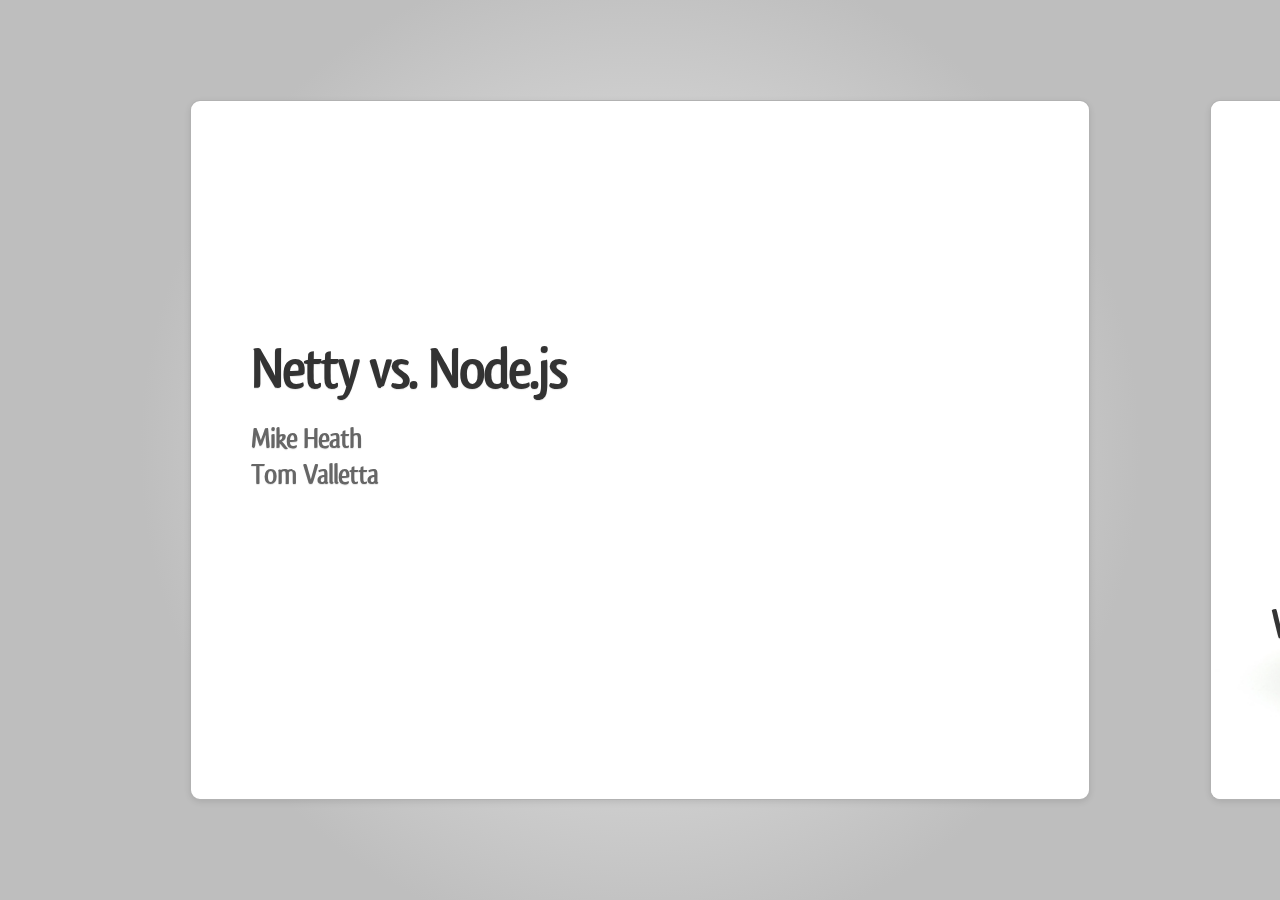
<file: index.html>
<!DOCTYPE html>

<!--
  Google HTML5 slide template

  Authors: Luke Mahé (code)
           Marcin Wichary (code and design)
           
           Dominic Mazzoni (browser compatibility)
           Charles Chen (ChromeVox support)

  URL: http://code.google.com/p/html5slides/
-->

<html>
    <head>
        <title>Presentation</title>

        <meta charset='utf-8'>
        <meta name="viewport" content="width=980">

        <script src='js/slides/slides.js'></script>
        <script src="js/lib/socket.io/socket.io.min.js" charset="utf-8"></script>
        <script src="js/display-connection.js" charset="utf-8"></script>
        <script src="js/opinion-scale.js" charset="utf-8"></script>

        <script>
            var scale;
            function initOpinionScale() {
                var green         = new RGBA(122, 179, 50, .75),
                    gold75         = new RGBA(255, 247, 154, 0.75),
                    gold50         = new RGBA(255, 247, 154, 0.5),
                    gold25         = new RGBA(255, 247, 154, 0.25),
                    red         = new RGBA(255, 9, 20, 0.75),
                    blue         = new RGBA(0, 173, 239, 0.75),
                    purple         = new RGBA(235, 0, 137, 0.75);
                scale = OpinionScale(green, gold50, "img/nettylogo100.png", "img/nodelogo100.png"); // Gold | Gold

                document.getElementsByTagName('body')[0].addEventListener('keydown', function(e) {
                    if (e.keyCode === 83) {
                        document.getElementById('canvas').style.display = 'block';                        
                    }
                    if (e.keyCode === 72) {
                        document.getElementById('canvas').style.display = 'none';                        
                    }
                });
            }
        </script>
    </head>

    <style>
        @font-face {
            font-family: 'QlassikMediumRegular';
            src: url('font/Qlassik-Medium/Qlassik_TB-webfont.eot');
            src: url('font/Qlassik-Medium/Qlassik_TB-webfont.eot?#iefix') format('embedded-opentype'),
                 url('font/Qlassik-Medium/Qlassik_TB-webfont.woff') format('woff'),
                 url('font/Qlassik-Medium/Qlassik_TB-webfont.ttf') format('truetype'),
                 url('font/Qlassik-Medium/Qlassik_TB-webfont.svg#QlassikMediumRegular') format('svg');
            font-weight: normal;
            font-style: normal;

        }

        @font-face {
            font-family: 'QlassikBoldRegular';
            src: url('font/Qlassik-Medium/QlassikBold_TB-webfont.eot');
            src: url('font/Qlassik-Medium/QlassikBold_TB-webfont.eot?#iefix') format('embedded-opentype'),
                 url('font/Qlassik-Medium/QlassikBold_TB-webfont.woff') format('woff'),
                 url('font/Qlassik-Medium/QlassikBold_TB-webfont.ttf') format('truetype'),
                 url('font/Qlassik-Medium/QlassikBold_TB-webfont.svg#QlassikBoldRegular') format('svg');
            font-weight: normal;
            font-style: normal;

        }

        article h1, article h3, article h2, article p, article li {
            font-family: 'QlassikBoldRegular';
        }
    
        article pre {
            line-height: 34px;
        }
    
        .center {
            display: block; 
            margin-left: auto; 
            margin-right: auto; 
        }
        .high {
            padding: 50px 0 0 0;
        }
        .mid {
            padding: 100px 0 0 0;
        }
        .low {
            padding: 150px 0 0 0;
        }
        .xlow {
            padding: 250px 0 0 0;
        }
    
        .canvas {
            position: relative;
            top: 84%;
            margin-left: auto;
            margin-right: auto;
            width: 700px;
            height: 100px;
        }
        #canvas {
            display: none;
        }
    </style>


<body style='display: none' onload='connect(initOpinionScale)'>
    <section class='slides layout-regular template-default'>
    
        <!-- ~~~~~~~~~~~~~~~~~~~~~~~~~~~~~~~~~~~~~~~~~~~~~~~~~~~~~~~~~~~~~~~~~~ -->
        <!-- ~~~ Introduction ~~~~~~~~~~~~~~~~~~~~~~~~~~~~~~~~~~~~~~~~~~~~~~~~~ -->
        <!-- ~~~~~~~~~~~~~~~~~~~~~~~~~~~~~~~~~~~~~~~~~~~~~~~~~~~~~~~~~~~~~~~~~~ -->

        <article>
            <h1>
                Netty vs. Node.js
            </h1>

            <p>
                Mike Heath
                <br/>
                Tom Valletta
            </p>
        </article>

        <!-- ~~~~~~~~~~~~~~~~~~~~~~~~~~~~~~~~~~~~~~~~~~~~~~~~~~~~~~~~~~~~~~~~~~ -->
        <!-- ~~~ Event Driven ~~~~~~~~~~~~~~~~~~~~~~~~~~~~~~~~~~~~~~~~~~~~~~~~~ -->
        <!-- ~~~~~~~~~~~~~~~~~~~~~~~~~~~~~~~~~~~~~~~~~~~~~~~~~~~~~~~~~~~~~~~~~~ -->

        <article class='fill'>
            <img src="images/apple_vs_orange.jpg" />
            <h2>Why Netty vs. Node.js?</h2>
        </article>

        <article>
            <h1>Netty</h1>
            <h2>...asynchronous event-driven network application framework...</h2>
        </article>

        <article>
            <h1>Node.js</h1>
            <h2>Evented I/O for V8 JavaScript.</h2>
        </article>

        <article>
            <h2>What does it mean to be event-driven?</h2>
        </article>

        <article class='fill'>
            <img src="images/Classic-Cars-1966-Ford-Mustang.jpg" />
            <h3>Thread-per-connection Architecture</h3>
        </article>

        <article>
            <h3>Thread-per-connection Architecture</h3>
            <ul class="build">
                <li>Each network connection is handled by its own thread</li>
                <li>Each thread has its own stack for maintaining state</li>
                <li>Apache, Tomcat, JBoss, PHP, Rails, etc.</li>
            </ul>
        </article>

        <article>
            <h3>Thread-per-connection Pseudo Code Echo Server</h3>
    <pre>
    
        ServerSocket serverSocket = new ServerSocket(8080);
        while (true) {
            Socket socket = serverSocket.accept();
            new Thread() {
                byte[] buffer = socket.read();
                socket.write(buffer);
            }.start();
        }
        
    </pre>
        </article>

        <article class='fill'>
            <img src="images/honda-air-concept-03.jpg" />
            <h3>Event-driven Architecture</h3>
        </article>

        <article>
            <h3>Event-driven Architecture</h3>
            <ul class="build">
                <li>More scalable alternative to thread-per-connection architecture</li>
                <li>Single thread handles multiple network connections</li>
                <li>Uses reactor pattern for demultiplexing</li>
                <li>Nginx, Twisted, EventMachine, Grizzly, Netty, Node.js, etc.</li>
            </ul>
        </article>

        <article>
            <h3>Event-driven Psuedo Code</h3>
    <pre>
    
        ServerSocket serverSocket = new ServerSocket(8080);
        Set&lt;Socket&gt; sockets = new Set();
        sockets.add(serverSocket);
        while (1) {
            event = select(sockets);
            if (event is connectionEvent) {
                sockets.add(event.socket);
            }
            processEvent(event);
        }
 
    </pre>
        </article>

        <article>
            <h3>Event-driven Architecture Myths</h3>
            <ul class="build">
                <li>Thread scheduling and context switching are expensive</li>
                <li>Event-driven servers are always faster</li>
                <li>Threads need 2MB of physical memory for their stack</li>
                <li>Thread-per-connection servers can't scale (Tomcat runs with 32,000 threads on my box)</li>
            </ul>
        </article>

        <article>
            <h3>When to use an event-driven architecture?</h3>
            <ul class="build">
                <li>Front-end server that does mostly pass-through work</li>
                <li>Long-lived network connections that are often idle
                    <ul>
                        <li>Web sockets</li>
                        <li>Comet</li>
                    </ul>
                </li>
            </ul>
        </article>

        <!-- ~~~~~~~~~~~~~~~~~~~~~~~~~~~~~~~~~~~~~~~~~~~~~~~~~~~~~~~~~~~~~~~~~~ -->
        <!-- ~~~ Enough Talk ~~~~~~~~~~~~~~~~~~~~~~~~~~~~~~~~~~~~~~~~~~~~~~~~~~ -->
        <!-- ~~~~~~~~~~~~~~~~~~~~~~~~~~~~~~~~~~~~~~~~~~~~~~~~~~~~~~~~~~~~~~~~~~ -->

        <article class='fill'>
            <img src="images/fight.png" />
            <h3>Enough talk, let's fight</h3>
        </article>

        <!-- ~~~~~~~~~~~~~~~~~~~~~~~~~~~~~~~~~~~~~~~~~~~~~~~~~~~~~~~~~~~~~~~~~~ -->
        <!-- ~~~ Node Introduction ~~~~~~~~~~~~~~~~~~~~~~~~~~~~~~~~~~~~~~~~~~~~ -->
        <!-- ~~~~~~~~~~~~~~~~~~~~~~~~~~~~~~~~~~~~~~~~~~~~~~~~~~~~~~~~~~~~~~~~~~ -->

        <article class='fill'>
            <img src="images/nodejs-900x675.png" />
        </article>

        <article class=''>
            <img src="images/node.js-logo_270x71.png" class='center xlow'/>
        </article>

        <article class=''>
            <img src="images/nodejs4.png" class='center mid'/>
        </article>

        <article class=''>
            <img src="images/node_f.png" class='center low'/>
        </article>

        <article>
            <h3>Node.js</h3>
            <ul class="build">
                <li>Set of libraries on top of V8 to do networking things</li>
                <li>Almost no function in Node directly performs I/O, so the process never blocks.</li>
                <li>Node can do a lot of things at once</li>
            </ul>
        </article>

        <article>
            <h3>Node.js - Why JavaScript?</h3>
            <ul class="build">
                <li>JavaScript is non-blocking</li>
                <li>The web runs JavaScript</li>
                <li>Why not?</li>
            </ul>
        </article>

        <article>
            <h3>Node.js - Command Line</h3>
            <ul class="build">
                <li>process.pid</li>
                <li>process.platform</li>
                <li>process.versions</li>
                <li>process.memoryUsage()</li>
            </ul>
        </article>

        <article>
            <h3>Node Scripts</h3>
    <pre>
 
        setTimeout(function() {
            console.log("world");
        }, 1000);
        console.log("hello");
 
    </pre>
        </article>
    
        <article class='fill'>
            <h3>Node Inspector</h3>
            <img src="images/overview.png" />
        </article>
    
        <article class='fill'>
            <h3>Node Inspector</h3>
            <img src="images/heap.png" />
        </article>
    
        <!-- ~~~~~~~~~~~~~~~~~~~~~~~~~~~~~~~~~~~~~~~~~~~~~~~~~~~~~~~~~~~~~~~~~~ -->
        <!-- ~~~ Netty Introduction ~~~~~~~~~~~~~~~~~~~~~~~~~~~~~~~~~~~~~~~~~~~ -->
        <!-- ~~~~~~~~~~~~~~~~~~~~~~~~~~~~~~~~~~~~~~~~~~~~~~~~~~~~~~~~~~~~~~~~~~ -->

        <article class='biglogo'>
            <!-- TODO Add Node.js logo -->
            <img src="images/netty_logo_600px.svg" />
        </article>

        <article>
            <h2>Netty</h2>
        </article>

        <article>
            <h3>Netty History</h3>
            <ul class="build">
                <li>Started in 2003</li>
                <li>Migrated to Apache Software Foundation as Apache MINA</li>
                <li>Left Apache and moved to Red Hat/JBoss in 2008</li>
                <li>Twitter currently employs most Netty contributors</li>
            </ul>
        </article>
    
        <article>
            <h3>Netty Architecture</h3>
            <div style="margin: 25px;   ">
                <img src="images/netty-architecture.png" width="100%" />
            </div>
        </article>

        <article>
            <h3>Key Netty Features</h3>
            <ul class="build">
                <li>Unified event API for Sockets, UDP, SCTP, Infiniband</li>
                <li>Minimizes memory copies</li>
                <li>Fair read/write ratio</li>
                <li>Customizable thread model</li>
            </ul>
        </article>

        <article>
            <h3>Netty Pipeline</h3>
            <div style="margin: 25px; text-align: center">
                <img src="images/netty_pipeline_after.png" height="90%" />
            </div>
        </article>

        <article>
            <h2>Netty Demo</h2>
        </article>

        <article>
            <h3>Projects built on Netty</h3>
            <ul>
                <li>Vert.x (formerly Node.x)</li>
                <li>Akka - Scala distributed actor based framework</li>
                <li>Netty Tools - Simplifies common tasks in Netty</li>
                <li>AsyncHttpClient - Written by Jean-Francois Arcand (creator of Grizzly)</li>
                <li>ADBCJ - Asynchronous Database Client</li>
                <li>Play - Scala based web framework</li>
                <li>PS3 Media Server</li>
            </ul>
        </article>

        <!-- ~~~~~~~~~~~~~~~~~~~~~~~~~~~~~~~~~~~~~~~~~~~~~~~~~~~~~~~~~~~~~~~~~~ -->
        <!-- ~~~ Threading: Netty ~~~~~~~~~~~~~~~~~~~~~~~~~~~~~~~~~~~~~~~~~~~~~ -->
        <!-- ~~~~~~~~~~~~~~~~~~~~~~~~~~~~~~~~~~~~~~~~~~~~~~~~~~~~~~~~~~~~~~~~~~ -->

        <article class='fill'>
            <img src="images/thread.jpg" />
            <h3>Threading</h3>
        </article>

        <article>
            <h3>Concurrency models</h3>
            <ul>
                <li>Netty runs on the JVM so it is not tied to a single concurrency model<li>
                <li>With Netty you can use purely event-driven (ala Node), multi-threaded, actors, etc.</li>
                <li>Without threads, any heavy computation will prevent events from being processed</li>
            </ul>
        </article>

        <!-- ~~~~~~~~~~~~~~~~~~~~~~~~~~~~~~~~~~~~~~~~~~~~~~~~~~~~~~~~~~~~~~~~~~ -->
        <!-- ~~~ Threading Rebuttal: Node ~~~~~~~~~~~~~~~~~~~~~~~~~~~~~~~~~~~~~ -->
        <!-- ~~~~~~~~~~~~~~~~~~~~~~~~~~~~~~~~~~~~~~~~~~~~~~~~~~~~~~~~~~~~~~~~~~ -->

        <article class='fill'>
            <img src="images/tangle.jpg" />
            <h3>Threading Rebuttal</h3>
        </article>

        <article>
            <h3>Threads</h3>
            <ul>
                <li>Easy to write<li>
                <li>Hard to get right</li>
                <li>Impossible to debug</li>
            </ul>
        </article>

        <article>
            <h3>Node Cluster</h3>
            <pre style="line-height: 23px">
            
        var cluster = require('cluster');
        var http = require('http');
        var numCPUs = require('os').cpus().length;

        if (cluster.isMaster) {
            // Fork workers.
            for (var i = 0; i < numCPUs; i++) {
                cluster.fork();
            }

            cluster.on('death', function(worker) {
                console.log('worker ' + worker.pid + ' died');
            });
        } else {
            // Worker processes have a http server.
            http.Server(function(req, res) {
                res.writeHead(200);
                res.end("hello world\n");
            }).listen(8000);
        }        
    
            </pre>    
        </article>
    
        <!-- ~~~~~~~~~~~~~~~~~~~~~~~~~~~~~~~~~~~~~~~~~~~~~~~~~~~~~~~~~~~~~~~~~~ -->
        <!-- ~~~ Simplicity: Node ~~~~~~~~~~~~~~~~~~~~~~~~~~~~~~~~~~~~~~~~~~~~~ -->
        <!-- ~~~~~~~~~~~~~~~~~~~~~~~~~~~~~~~~~~~~~~~~~~~~~~~~~~~~~~~~~~~~~~~~~~ -->

        <article class='fill'>
            <img src="images/piece-of-cake.jpg" />
            <h3>Simplicity</h3>
        </article>

        <article>
            <h3>Node Scripts</h3>
    <pre>

        setTimeout(function() {
            console.log("world");
        }, 1000);
        console.log("hello");
 
    </pre>
        </article>
    
        <article>
            <h3>Classical Java Equivalent</h3>
    <pre>
 
        try {
            System.out.println("hello");
            Thread.sleep(1000);
            System.out.println("world");
        }
        catch(InteruptedException ie) {
            //If this thread was interrupted by another thread 
        }
 
    </pre>
        </article>

        <article>
            <h3>Node Web Server</h3>
    <pre>
    var http = require('http');

    var s = http.createServer(function(req, res) {
        res.writeHead(200, {'content-type': 'text/plain'});
        res.end("hello world!");
    });

    s.listen(8000);
    </pre>
        </article>

        <article>
            <h3>Node Chat Client</h3>
    <pre>
    var net = require('net'), sockets = [];
    var s = net.Server(function(socket) {
        sockets.push(socket);
        socket.on('data', function(d) {
            for (var i = 0; i < sockets.length; i++) {
                if (sockets[i] == socket) continue;
                sockets[i].write(d);
            }
        });
        socket.on('end', function() {
            var i = sockets.indexOf(socket);
            sockets.splice(i, 1);
        });
    });
    s.listen(8089);
    </pre>
        </article>

        <!-- ~~~~~~~~~~~~~~~~~~~~~~~~~~~~~~~~~~~~~~~~~~~~~~~~~~~~~~~~~~~~~~~~~~ -->
        <!-- ~~~ Simplicity Rebuttal: Netty ~~~~~~~~~~~~~~~~~~~~~~~~~~~~~~~~~~~ -->
        <!-- ~~~~~~~~~~~~~~~~~~~~~~~~~~~~~~~~~~~~~~~~~~~~~~~~~~~~~~~~~~~~~~~~~~ -->

        <article class='fill'>
            <img src="images/bugatti-engine.jpg" />
            <h3>Simplicity Rebuttal</h3>
        </article>

        <article>
            <h3>Is Node really simpler?</h3>
            <ul>
                <li>Threads can certainly be complicated</li>
                <li>Purely event-driven code can be even more complicated</li>
            </ul>
        </article>

        <article>
            <h3>Example Twitter client in Node</h3>
    <pre>
        function handleRequest(req, resp) {
            var userId = getUserId(req);
            lookupTwitterId(userId,
                function(twitterId, consumerKey, consumerSecret) {
                    cache.lookup(twitterId, function(result)) {
                        if (result) {
                            sendTwitterStream(resp, result);
                        } else {
                            var twit = new twitter({consumer_key: ... });
                            twit.stream('user', function(stream) {
                                sendTwitterStream(resp, stream);
                                cache.put(twitterId, stream);
                            });
                        }
                    }
                });
        }
    </pre>
        </article>

        <article>
            <h3>There's a problem with our Node example...</h3>
            <h2>What do we do if something fails?</h2>
        </article>
    
        <article>
            <h3>Revised Twitter client in Node</h3>
    <pre>
        function handleRequest(req, resp) {
            var userId = getUserId(req);
            lookupTwitterId(userId,
                function(error, twitterId, consumerKey, consumerSecret) {
                    if (error) { sendErrorResponse(error, resp); }
                    cache.lookup(twitterId, function(error, result)) {
                        if (error) { sendErrorResponse(error, resp); }
                        if (result) {
                            sendTwitterStream(resp, result);
                        } else {
                            var twit = new twitter({consumer_key: ... });
                            twit.stream('user', function(error, stream) {
                                if (error) { sendErrorResponse(error, resp); }
                                sendTwitterStream(resp, stream);
                                cache.put(twitterId, stream, 300);
                            });
                        }
                    }
                });
        }
    </pre>
        </article>

        <article>
            <h3>Netty Gives You More Options</h3>
            <ul>
                <li>Netty isn't constrained to a single model for concurrency</li>
                <li>Has a powerful event-driven model where scalability is needed</li>
                <li>Lets you step down to an imperative model for simplicity using threads</li>
            </ul>
        </article>

        <article>
            <h3>Example Twitter Client in Netty</h3>
    <pre>
        public void handleRequest(HttpRequest req, Channel channel) {
            try {
                String userId = getUserId(req);
                TwitterCredentials creds = lookupTwitterCreds(userId);
                Twitter twitter = new TwitterTemplate(creds);
                Stream stream = fetchStream(userId, twitter);
                sendTwitterStream(channel, stream);
            } catch (Exception e) {
                sendErrorResponse(e, channel);
            }
        }
    
        @ResponseCache(lifetime=300)
        Stream fetchStream(@CacheKey String userId, Twitter twitter) {
            return twit.userStream();
        }
    </pre>
        </article>
    
        <!-- ~~~~~~~~~~~~~~~~~~~~~~~~~~~~~~~~~~~~~~~~~~~~~~~~~~~~~~~~~~~~~~~~~~ -->
        <!-- ~~~ Performance: Netty ~~~~~~~~~~~~~~~~~~~~~~~~~~~~~~~~~~~~~~~~~~~ -->
        <!-- ~~~~~~~~~~~~~~~~~~~~~~~~~~~~~~~~~~~~~~~~~~~~~~~~~~~~~~~~~~~~~~~~~~ -->

        <article class='fill'>
            <img src="images/bugatti-veyron.jpg" />
            <h3>Performance</h3>
        </article>

    <article class='fill'>
          <h3>Capacity comparison (bigger is better)</h3>
        <img src="images/chart_1.png" />
    </article>
    
    <article class='fill'>
          <h3>Performance comparison (smaller is better)</h3>
        <img src="images/reply-time-log-scale.png" />
    </article>

    <article class='fill'>
          <h3>Performance comparison (smaller is better)</h3>
        <img src="images/reply-time.png" />
    </article>

        <!-- ~~~~~~~~~~~~~~~~~~~~~~~~~~~~~~~~~~~~~~~~~~~~~~~~~~~~~~~~~~~~~~~~~~ -->
        <!-- ~~~ Performance Rebuttal: Node ~~~~~~~~~~~~~~~~~~~~~~~~~~~~~~~~~~~ -->
        <!-- ~~~~~~~~~~~~~~~~~~~~~~~~~~~~~~~~~~~~~~~~~~~~~~~~~~~~~~~~~~~~~~~~~~ -->

        <article class='fill'>
            <img src="images/honda-bike.jpg" />
            <h3>Performance Rebuttal</h3>
        </article>

        <article>
            <h3>Browser Wars</h3>
            <h2>JavaScript performance has received unprecedented attention over the past 5 year resulting in massive performance gains</h2>
        </article>

        <article>
            <h3>JavaScript Performance</h3>
            <ul class="build">
                <li>Sep 2008 - Google shows V8 is 8 times faster than IE7</li>
                <li>May 2009 - Google reports 100x performance improvement since 2001</li>
                <li>Mar 2011 - Mozilla benchmarks FireFox 4 between 3-6 times faster</li>
                <li>Oct 2011 - Apple benchmarks new Nitro 2.5 times faster</li>
            </ul>
        </article>

        <article>
            <h3>Node Performance Improvements (Linux) in v0.6.0</h3>
            <ul class="build">
                <li>http - 15%</li>
                <li>io read - 35%</li>
                <li>startup - 51%</li>
            </ul>
        </article>

        <article>
            <h2>Performance can mean a lot of things.  What about developer performance?</h2>
        </article>

        <!-- ~~~~~~~~~~~~~~~~~~~~~~~~~~~~~~~~~~~~~~~~~~~~~~~~~~~~~~~~~~~~~~~~~~ -->
        <!-- ~~~ Problem Fit: Node ~~~~~~~~~~~~~~~~~~~~~~~~~~~~~~~~~~~~~~~~~~~~~ -->
        <!-- ~~~~~~~~~~~~~~~~~~~~~~~~~~~~~~~~~~~~~~~~~~~~~~~~~~~~~~~~~~~~~~~~~~ -->

        <article class='fill'>
            <img src="images/honda-indy-car.jpg" />
            <h3>Right Tool: Language Fit</h3>
        </article>

        <article>
            <h3>Evolution in Modern Web Development</h3>
            <ul class="build">
                <li>SQL > Relational > Java > HTML</li>
                <li>SQL > Relational > Java > JSON > JavaScript > HTML</li>
                <li>JavaScript (map/reduce) > JSON > Java > JSON > JavaScript > HTML</li>
                <li>JavaScript (map/reduce) > JSON > JavaScript > JSON > JavaScript > HTML</li>
            </ul>
        </article>

        <article>
            <h2>Node abstracts away the problem in a way that other platforms cannot.  They cannot because of enormous repositories of blocking libraries.</h2>
        </article>
    
        <article>
            <h3>Modules</h3>
            <ul class="build">
                <li>npm</li>
                <li>socket.io</li>
                <li>express</li>
                <li>hundreds more</li>
            </ul>
        </article>

        <article>
            <h3>Modules Examples</h3>
            <ul class="build">
                <li>Templating: 45</li>
                <li>Build/Deployment: 31</li>
                <li>Message Queues: 5</li>
                <li>Testing Frameworks: 47</li>
                <li>Compression: 12</li>
                <li>I18n and L10n: 10</li>
            </ul>
        </article>

    <!--     <article>
            <h3>Documentation</h3>
            <ul class="build">
                <li>Good API Documentation</li>
                <li>7 free node.js books</li>
            </ul>
        </article> -->

        <!-- ~~~~~~~~~~~~~~~~~~~~~~~~~~~~~~~~~~~~~~~~~~~~~~~~~~~~~~~~~~~~~~~~~~ -->
        <!-- ~~~ Problem Fit Rebuttal: Netty ~~~~~~~~~~~~~~~~~~~~~~~~~~~~~~~~~~ -->
        <!-- ~~~~~~~~~~~~~~~~~~~~~~~~~~~~~~~~~~~~~~~~~~~~~~~~~~~~~~~~~~~~~~~~~~ -->

        <article class='fill'>
            <img src="images/audi-shark.jpg" />
            <h3>Right Tool Rebuttal: Language Fit</h3>
        </article>

        <article>
            <h3>Netty is Not Limited to the Java Language</h3>
            <ul>
                <li>Many different languages run on the JVM</li>
                <li>Scala and Clojure are probably even better than JavaScript for writing event-driven code</li>
                <li>Node doesn't have a monopoly on server-side JavaScript (JavaScript runs on the JVM too!)</li>
            </ul>
        </article>

        <!-- ~~~~~~~~~~~~~~~~~~~~~~~~~~~~~~~~~~~~~~~~~~~~~~~~~~~~~~~~~~~~~~~~~~ -->
        <!-- ~~~ Conclusion ~~~~~~~~~~~~~~~~~~~~~~~~~~~~~~~~~~~~~~~~~~~~~~~~~~~ -->
        <!-- ~~~~~~~~~~~~~~~~~~~~~~~~~~~~~~~~~~~~~~~~~~~~~~~~~~~~~~~~~~~~~~~~~~ -->

        <article class='fill'>
            <img src="images/excavator.jpg" />
            <h3>Conclusion</h3>
        </article>

    </section>
    <div class='canvas'>
        <canvas id='canvas' width='700' height='100'/>
    </div>
</body>
</html>
</file>
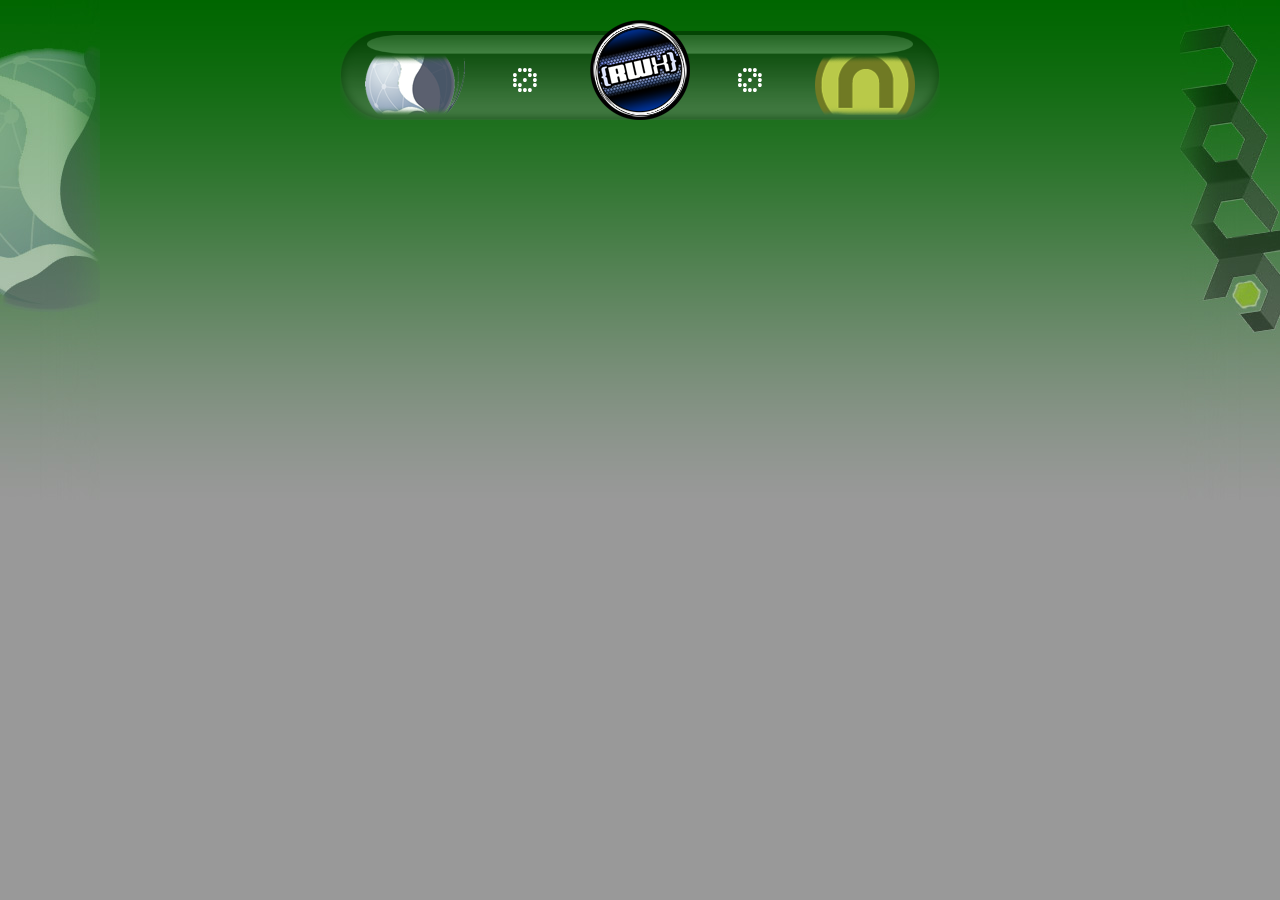
<file: voter.html>
<!DOCTYPE HTML>
<html>
    <head>
        <meta name="viewport" content="width=device-width; initial-scale=0.5; maximum-scale=1.0; user-scalable=no;" />
        <link rel="stylesheet" href="css/voter.css" />
        <title>Connect Mobile</title>
		<script src="js/lib/socket.io/socket.io.min.js"></script>
		<script src="js/voter-connection.js"></script>
		<script type="text/javascript" charset="utf-8">
			function showButtons(socket) {
				var buttons = document.getElementById('vote');
				buttons.style.display = 'block';
				
				var button = buttons.getElementsByTagName('div');
				for (var i = 0; i < button.length; i++) {
					button[i].addEventListener("click", (function() {
						var value = i - 2;
						return function(e) {
							document.getElementsByClassName('selected')[0].className = '';
							this.className = 'selected'
							console.log("Voting " + value);
							socket.emit('vote', value);
						}
					})());
				}
			}
			function setScore(score) {
				var scoreboard = document.getElementById('scoreboard').getElementsByClassName('score');
				scoreboard[0].innerHTML = score.neg;
				scoreboard[1].innerHTML = score.pos;
			}
		</script>
    </head>
    <body onload='connect(showButtons)'>
		<div id='bg-left'></div>
		<div id='bg-right'></div>
		<div id='scoreboard'>
			<div><img src='img/nettylogo60.png' /></div>
			<div class='score'>0</div>
			<div class='main'><img src='img/ChromeRimmedLogo.png' /></div>
			<div class='score'>0</div>
			<div><img src='img/nodelogo60.png' /></div>
		</div>
		<div id='vote'>
			<div><span>2</span></div>
			<div><span>1</span></div>
			<div class='selected'><span>0</span></div>
			<div><span>1</span></div>
			<div><span>2</span></div>
		</div>
    </body>
</html>
</file>
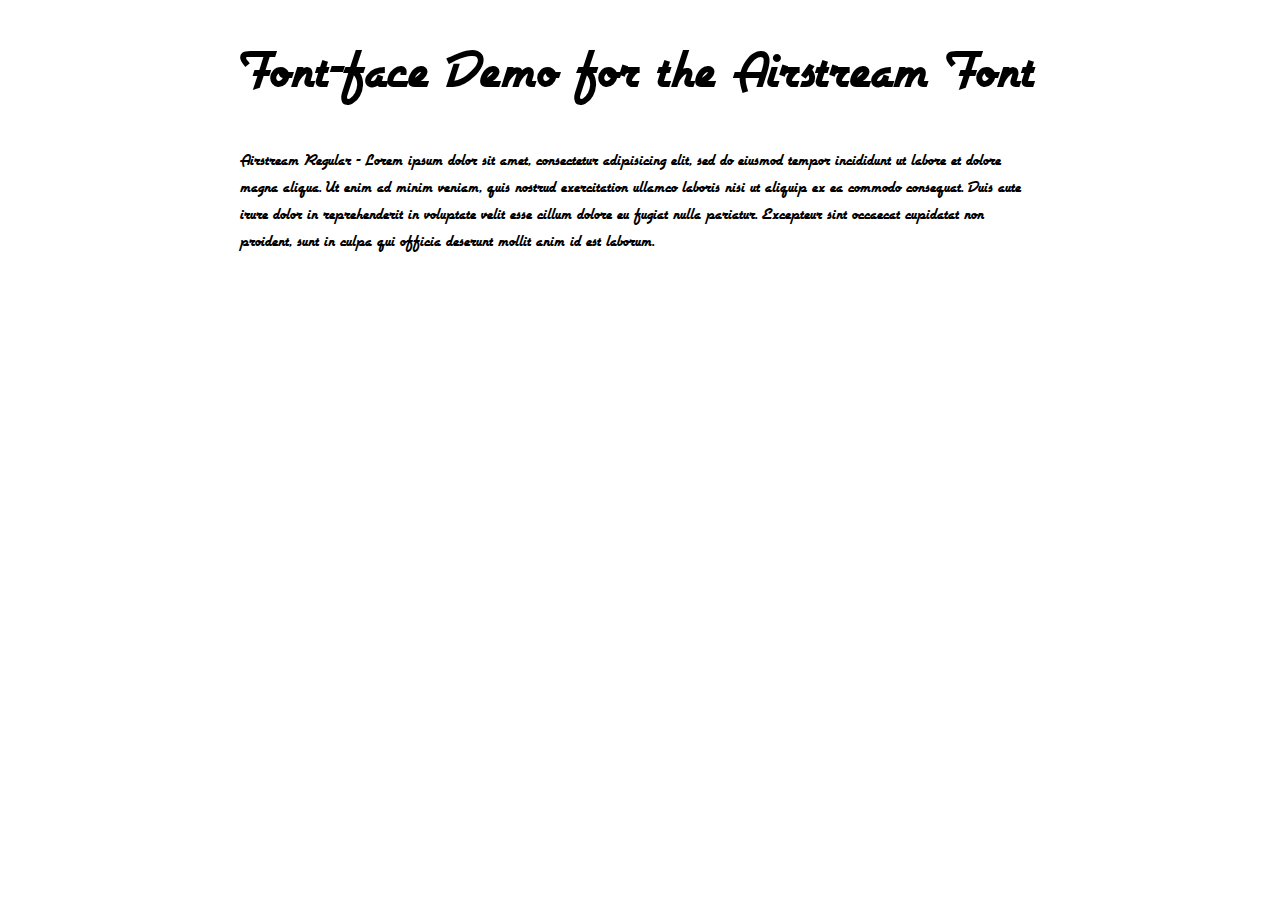
<file: font/Airstream/demo.html>
<!DOCTYPE html PUBLIC "-//W3C//DTD XHTML 1.0 Strict//EN"
	"http://www.w3.org/TR/xhtml1/DTD/xhtml1-strict.dtd">

<html xmlns="http://www.w3.org/1999/xhtml" xml:lang="en" lang="en">
<head>
	<meta http-equiv="Content-Type" content="text/html; charset=utf-8"/>

	<title>Font Face Demo</title>
	<link rel="stylesheet" href="stylesheet.css" type="text/css" charset="utf-8">
	<style type="text/css" media="screen">
		h1.fontface {font: 60px/68px 'AirstreamRegular', Arial, sans-serif;letter-spacing: 0;}

		p.style1 {font: 18px/27px 'AirstreamRegular', Arial, sans-serif;}
		
		#container {
			width: 800px;
			margin-left: auto;
			margin-right: auto;
		}
	</style>
</head>

<body>
	<div id="container">
		<h1 class="fontface">Font-face Demo for the Airstream Font</h1>
	
	 

	<p class="style1">Airstream Regular - Lorem ipsum dolor sit amet, consectetur adipisicing elit, sed do eiusmod tempor incididunt ut labore et dolore magna aliqua. Ut enim ad minim veniam, quis nostrud exercitation ullamco laboris nisi ut aliquip ex ea commodo consequat. Duis aute irure dolor in reprehenderit in voluptate velit esse cillum dolore eu fugiat nulla pariatur. Excepteur sint occaecat cupidatat non proident, sunt in culpa qui officia deserunt mollit anim id est laborum.</p>

		</div>
</body>
</html>
</file>
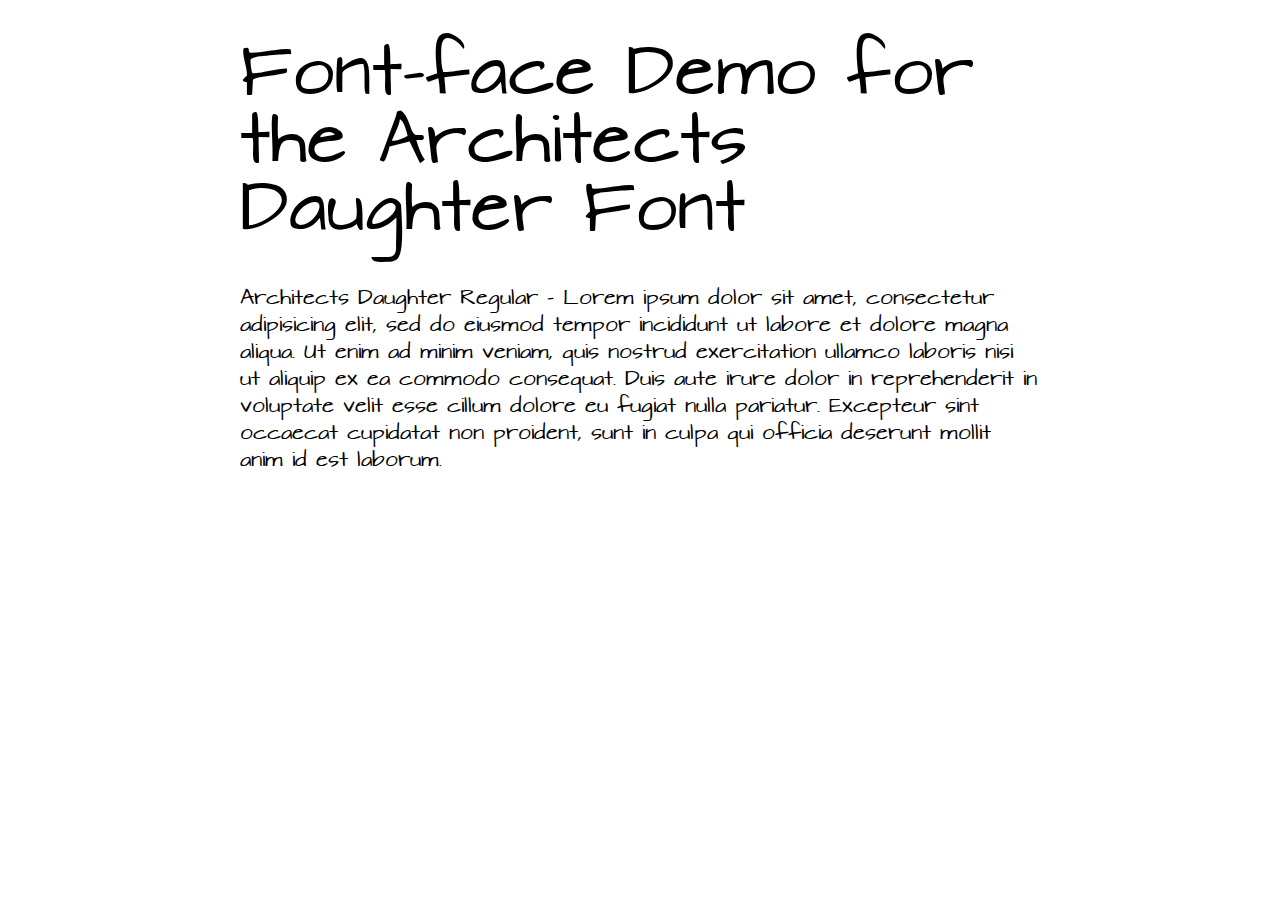
<file: font/architects-daughter/demo.html>
<!DOCTYPE html PUBLIC "-//W3C//DTD XHTML 1.0 Strict//EN"
	"http://www.w3.org/TR/xhtml1/DTD/xhtml1-strict.dtd">

<html xmlns="http://www.w3.org/1999/xhtml" xml:lang="en" lang="en">
<head>
	<meta http-equiv="Content-Type" content="text/html; charset=utf-8"/>

	<title>Font Face Demo</title>
	<link rel="stylesheet" href="stylesheet.css" type="text/css" charset="utf-8">
	<style type="text/css" media="screen">
		h1.fontface {font: 60px/68px 'ArchitectsDaughterRegular', Arial, sans-serif;letter-spacing: 0;}

		p.style1 {font: 18px/27px 'ArchitectsDaughterRegular', Arial, sans-serif;}
		
		#container {
			width: 800px;
			margin-left: auto;
			margin-right: auto;
		}
	</style>
</head>

<body>
	<div id="container">
		<h1 class="fontface">Font-face Demo for the Architects Daughter Font</h1>
	
	 

	<p class="style1">Architects Daughter Regular - Lorem ipsum dolor sit amet, consectetur adipisicing elit, sed do eiusmod tempor incididunt ut labore et dolore magna aliqua. Ut enim ad minim veniam, quis nostrud exercitation ullamco laboris nisi ut aliquip ex ea commodo consequat. Duis aute irure dolor in reprehenderit in voluptate velit esse cillum dolore eu fugiat nulla pariatur. Excepteur sint occaecat cupidatat non proident, sunt in culpa qui officia deserunt mollit anim id est laborum.</p>

		</div>
</body>
</html>
</file>
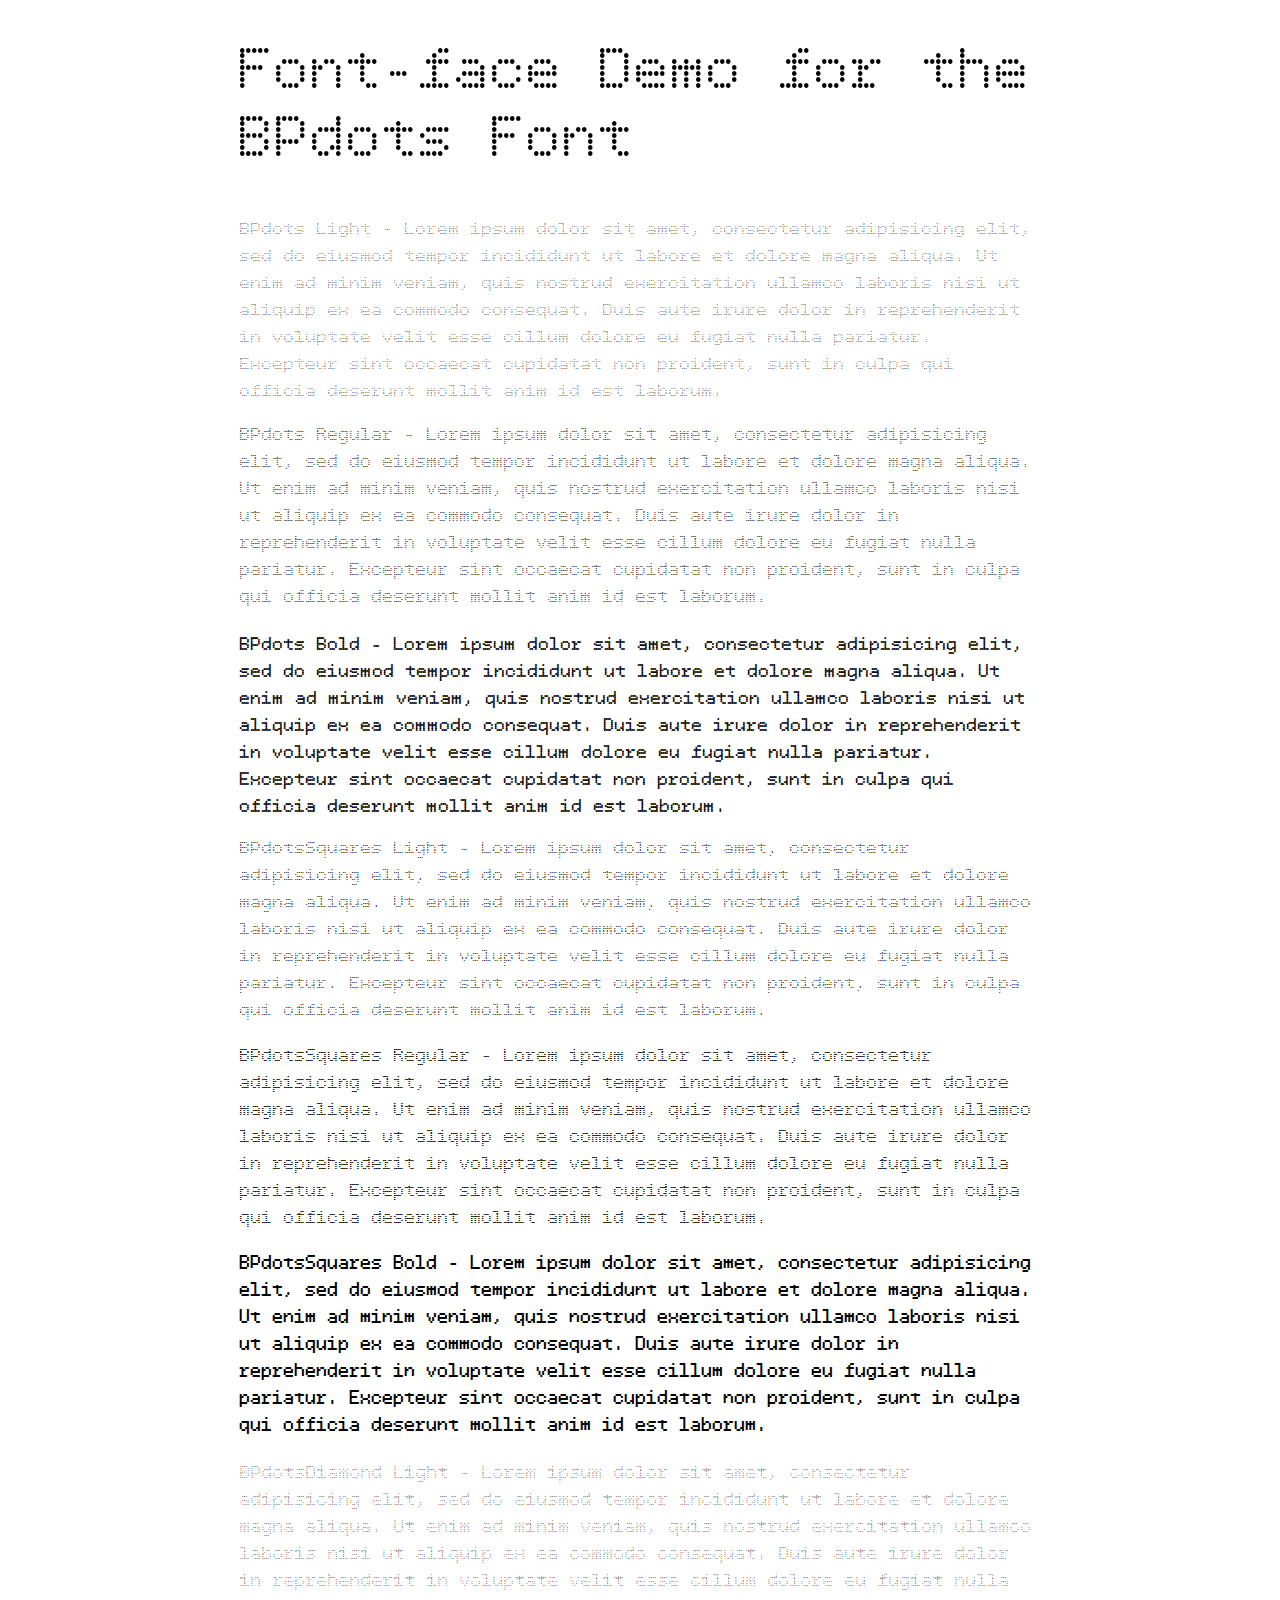
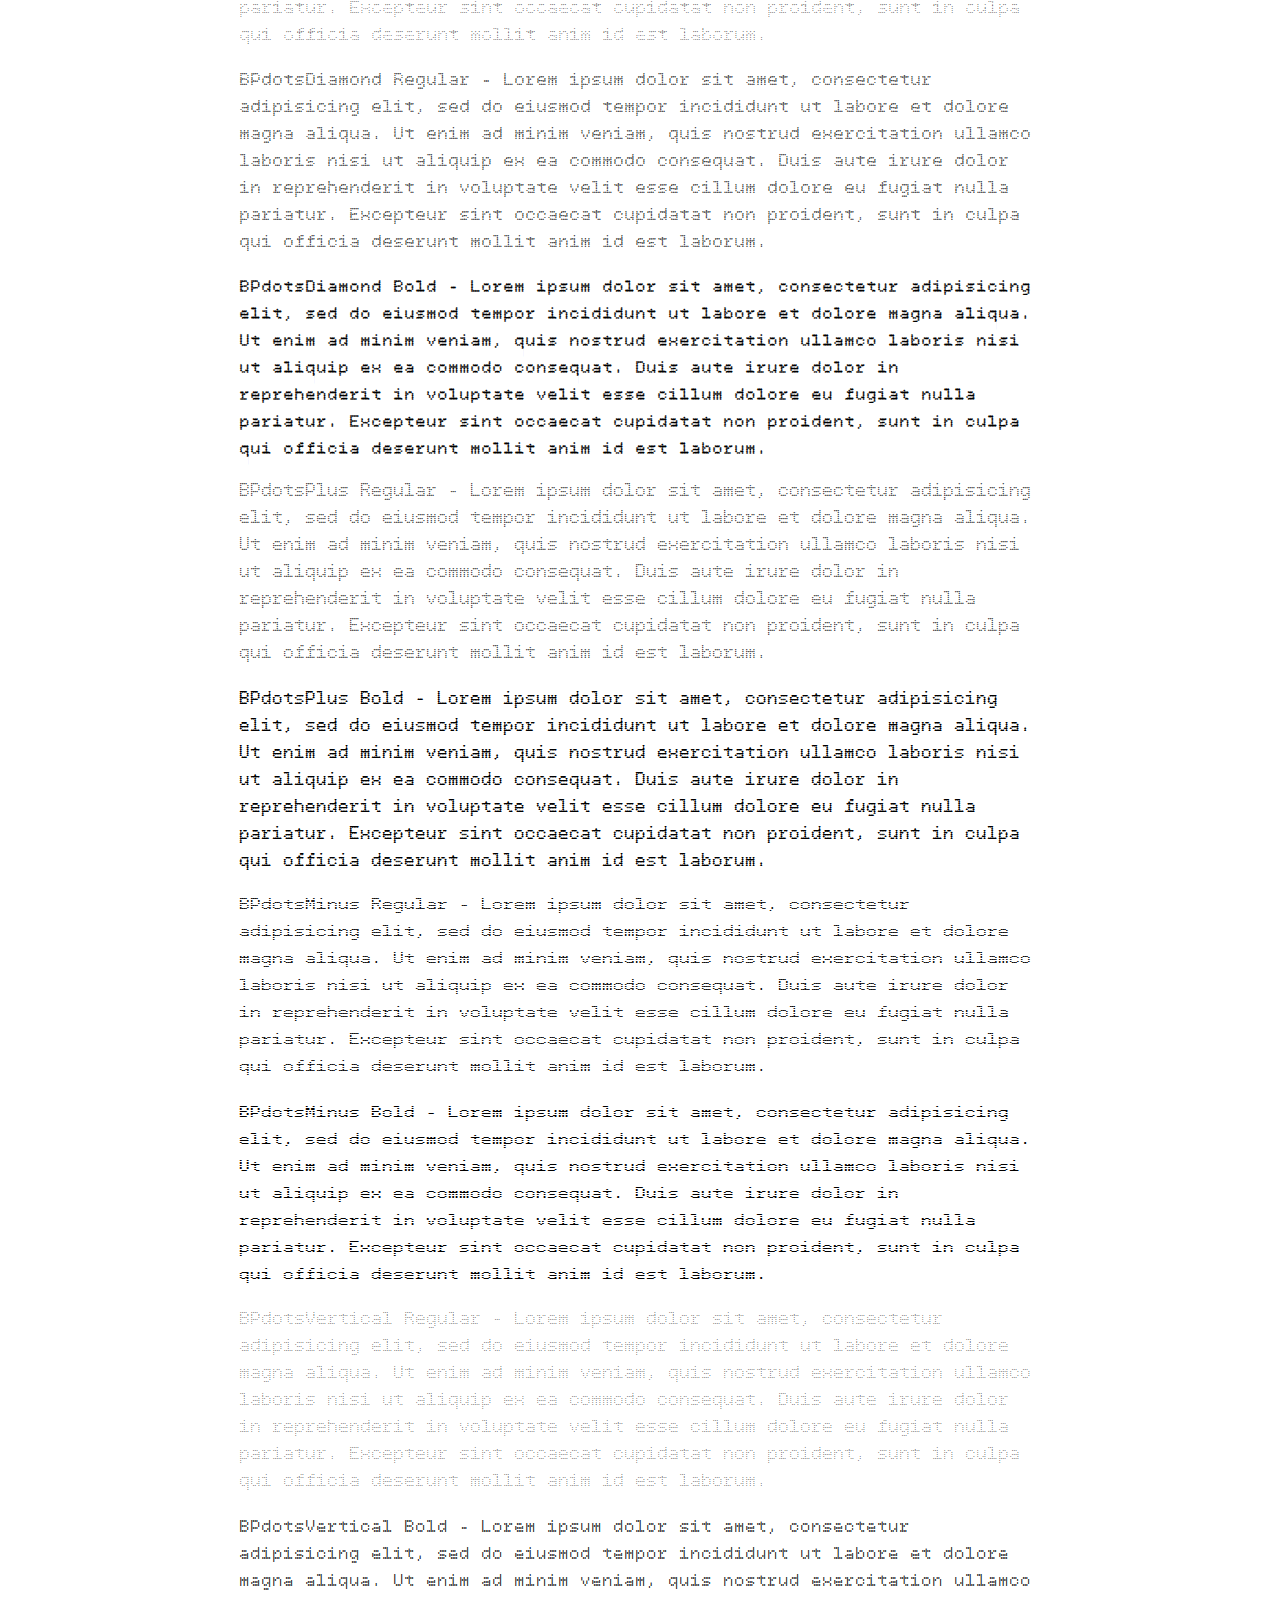
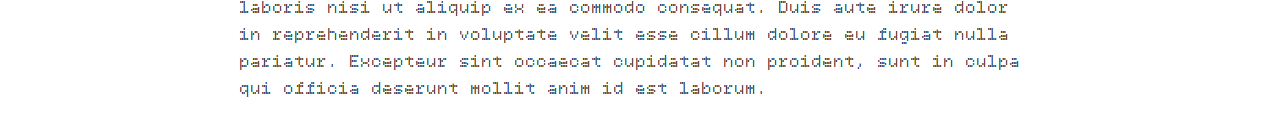
<file: font/BPdots/demo.html>
<!DOCTYPE html PUBLIC "-//W3C//DTD XHTML 1.0 Strict//EN"
	"http://www.w3.org/TR/xhtml1/DTD/xhtml1-strict.dtd">

<html xmlns="http://www.w3.org/1999/xhtml" xml:lang="en" lang="en">
<head>
	<meta http-equiv="Content-Type" content="text/html; charset=utf-8"/>

	<title>Font Face Demo</title>
	<link rel="stylesheet" href="stylesheet.css" type="text/css" charset="utf-8">
	<style type="text/css" media="screen">
		h1.fontface {font: 60px/68px 'BPdotsRegular', Arial, sans-serif;letter-spacing: 0;}

		p.style1 {font: 18px/27px 'BPdotsLight', Arial, sans-serif;}
		p.style2 {font: 18px/27px 'BPdotsRegular', Arial, sans-serif;}
		p.style3 {font: 18px/27px 'BPdotsBold', Arial, sans-serif;}
		p.style4 {font: 18px/27px 'BPdotsSquaresLight', Arial, sans-serif;}
		p.style5 {font: 18px/27px 'BPdotsSquaresRegular', Arial, sans-serif;}
		p.style6 {font: 18px/27px 'BPdotsSquaresBold', Arial, sans-serif;}
		p.style7 {font: 18px/27px 'BPdotsDiamondLight', Arial, sans-serif;}
		p.style8 {font: 18px/27px 'BPdotsDiamondRegular', Arial, sans-serif;}
		p.style9 {font: 18px/27px 'BPdotsDiamondBold', Arial, sans-serif;}
		p.style10 {font: 18px/27px 'BPdotsPlusRegular', Arial, sans-serif;}
		p.style11 {font: 18px/27px 'BPdotsPlusBold', Arial, sans-serif;}
		p.style12 {font: 18px/27px 'BPdotsMinusRegular', Arial, sans-serif;}
		p.style13 {font: 18px/27px 'BPdotsMinusBold', Arial, sans-serif;}
		p.style14 {font: 18px/27px 'BPdotsVerticalRegular', Arial, sans-serif;}
		p.style15 {font: 18px/27px 'BPdotsVerticalBold', Arial, sans-serif;}
		
		#container {
			width: 800px;
			margin-left: auto;
			margin-right: auto;
		}
	</style>
</head>

<body>
	<div id="container">
		<h1 class="fontface">Font-face Demo for the BPdots Font</h1>
	
	 

	<p class="style1">BPdots Light - Lorem ipsum dolor sit amet, consectetur adipisicing elit, sed do eiusmod tempor incididunt ut labore et dolore magna aliqua. Ut enim ad minim veniam, quis nostrud exercitation ullamco laboris nisi ut aliquip ex ea commodo consequat. Duis aute irure dolor in reprehenderit in voluptate velit esse cillum dolore eu fugiat nulla pariatur. Excepteur sint occaecat cupidatat non proident, sunt in culpa qui officia deserunt mollit anim id est laborum.</p>

	 

	<p class="style2">BPdots Regular - Lorem ipsum dolor sit amet, consectetur adipisicing elit, sed do eiusmod tempor incididunt ut labore et dolore magna aliqua. Ut enim ad minim veniam, quis nostrud exercitation ullamco laboris nisi ut aliquip ex ea commodo consequat. Duis aute irure dolor in reprehenderit in voluptate velit esse cillum dolore eu fugiat nulla pariatur. Excepteur sint occaecat cupidatat non proident, sunt in culpa qui officia deserunt mollit anim id est laborum.</p>

	 

	<p class="style3">BPdots Bold - Lorem ipsum dolor sit amet, consectetur adipisicing elit, sed do eiusmod tempor incididunt ut labore et dolore magna aliqua. Ut enim ad minim veniam, quis nostrud exercitation ullamco laboris nisi ut aliquip ex ea commodo consequat. Duis aute irure dolor in reprehenderit in voluptate velit esse cillum dolore eu fugiat nulla pariatur. Excepteur sint occaecat cupidatat non proident, sunt in culpa qui officia deserunt mollit anim id est laborum.</p>

	 

	<p class="style4">BPdotsSquares Light - Lorem ipsum dolor sit amet, consectetur adipisicing elit, sed do eiusmod tempor incididunt ut labore et dolore magna aliqua. Ut enim ad minim veniam, quis nostrud exercitation ullamco laboris nisi ut aliquip ex ea commodo consequat. Duis aute irure dolor in reprehenderit in voluptate velit esse cillum dolore eu fugiat nulla pariatur. Excepteur sint occaecat cupidatat non proident, sunt in culpa qui officia deserunt mollit anim id est laborum.</p>

	 

	<p class="style5">BPdotsSquares Regular - Lorem ipsum dolor sit amet, consectetur adipisicing elit, sed do eiusmod tempor incididunt ut labore et dolore magna aliqua. Ut enim ad minim veniam, quis nostrud exercitation ullamco laboris nisi ut aliquip ex ea commodo consequat. Duis aute irure dolor in reprehenderit in voluptate velit esse cillum dolore eu fugiat nulla pariatur. Excepteur sint occaecat cupidatat non proident, sunt in culpa qui officia deserunt mollit anim id est laborum.</p>

	 

	<p class="style6">BPdotsSquares Bold - Lorem ipsum dolor sit amet, consectetur adipisicing elit, sed do eiusmod tempor incididunt ut labore et dolore magna aliqua. Ut enim ad minim veniam, quis nostrud exercitation ullamco laboris nisi ut aliquip ex ea commodo consequat. Duis aute irure dolor in reprehenderit in voluptate velit esse cillum dolore eu fugiat nulla pariatur. Excepteur sint occaecat cupidatat non proident, sunt in culpa qui officia deserunt mollit anim id est laborum.</p>

	 

	<p class="style7">BPdotsDiamond Light - Lorem ipsum dolor sit amet, consectetur adipisicing elit, sed do eiusmod tempor incididunt ut labore et dolore magna aliqua. Ut enim ad minim veniam, quis nostrud exercitation ullamco laboris nisi ut aliquip ex ea commodo consequat. Duis aute irure dolor in reprehenderit in voluptate velit esse cillum dolore eu fugiat nulla pariatur. Excepteur sint occaecat cupidatat non proident, sunt in culpa qui officia deserunt mollit anim id est laborum.</p>

	 

	<p class="style8">BPdotsDiamond Regular - Lorem ipsum dolor sit amet, consectetur adipisicing elit, sed do eiusmod tempor incididunt ut labore et dolore magna aliqua. Ut enim ad minim veniam, quis nostrud exercitation ullamco laboris nisi ut aliquip ex ea commodo consequat. Duis aute irure dolor in reprehenderit in voluptate velit esse cillum dolore eu fugiat nulla pariatur. Excepteur sint occaecat cupidatat non proident, sunt in culpa qui officia deserunt mollit anim id est laborum.</p>

	 

	<p class="style9">BPdotsDiamond Bold - Lorem ipsum dolor sit amet, consectetur adipisicing elit, sed do eiusmod tempor incididunt ut labore et dolore magna aliqua. Ut enim ad minim veniam, quis nostrud exercitation ullamco laboris nisi ut aliquip ex ea commodo consequat. Duis aute irure dolor in reprehenderit in voluptate velit esse cillum dolore eu fugiat nulla pariatur. Excepteur sint occaecat cupidatat non proident, sunt in culpa qui officia deserunt mollit anim id est laborum.</p>

	 

	<p class="style10">BPdotsPlus Regular - Lorem ipsum dolor sit amet, consectetur adipisicing elit, sed do eiusmod tempor incididunt ut labore et dolore magna aliqua. Ut enim ad minim veniam, quis nostrud exercitation ullamco laboris nisi ut aliquip ex ea commodo consequat. Duis aute irure dolor in reprehenderit in voluptate velit esse cillum dolore eu fugiat nulla pariatur. Excepteur sint occaecat cupidatat non proident, sunt in culpa qui officia deserunt mollit anim id est laborum.</p>

	 

	<p class="style11">BPdotsPlus Bold - Lorem ipsum dolor sit amet, consectetur adipisicing elit, sed do eiusmod tempor incididunt ut labore et dolore magna aliqua. Ut enim ad minim veniam, quis nostrud exercitation ullamco laboris nisi ut aliquip ex ea commodo consequat. Duis aute irure dolor in reprehenderit in voluptate velit esse cillum dolore eu fugiat nulla pariatur. Excepteur sint occaecat cupidatat non proident, sunt in culpa qui officia deserunt mollit anim id est laborum.</p>

	 

	<p class="style12">BPdotsMinus Regular - Lorem ipsum dolor sit amet, consectetur adipisicing elit, sed do eiusmod tempor incididunt ut labore et dolore magna aliqua. Ut enim ad minim veniam, quis nostrud exercitation ullamco laboris nisi ut aliquip ex ea commodo consequat. Duis aute irure dolor in reprehenderit in voluptate velit esse cillum dolore eu fugiat nulla pariatur. Excepteur sint occaecat cupidatat non proident, sunt in culpa qui officia deserunt mollit anim id est laborum.</p>

	 

	<p class="style13">BPdotsMinus Bold - Lorem ipsum dolor sit amet, consectetur adipisicing elit, sed do eiusmod tempor incididunt ut labore et dolore magna aliqua. Ut enim ad minim veniam, quis nostrud exercitation ullamco laboris nisi ut aliquip ex ea commodo consequat. Duis aute irure dolor in reprehenderit in voluptate velit esse cillum dolore eu fugiat nulla pariatur. Excepteur sint occaecat cupidatat non proident, sunt in culpa qui officia deserunt mollit anim id est laborum.</p>

	 

	<p class="style14">BPdotsVertical Regular - Lorem ipsum dolor sit amet, consectetur adipisicing elit, sed do eiusmod tempor incididunt ut labore et dolore magna aliqua. Ut enim ad minim veniam, quis nostrud exercitation ullamco laboris nisi ut aliquip ex ea commodo consequat. Duis aute irure dolor in reprehenderit in voluptate velit esse cillum dolore eu fugiat nulla pariatur. Excepteur sint occaecat cupidatat non proident, sunt in culpa qui officia deserunt mollit anim id est laborum.</p>

	 

	<p class="style15">BPdotsVertical Bold - Lorem ipsum dolor sit amet, consectetur adipisicing elit, sed do eiusmod tempor incididunt ut labore et dolore magna aliqua. Ut enim ad minim veniam, quis nostrud exercitation ullamco laboris nisi ut aliquip ex ea commodo consequat. Duis aute irure dolor in reprehenderit in voluptate velit esse cillum dolore eu fugiat nulla pariatur. Excepteur sint occaecat cupidatat non proident, sunt in culpa qui officia deserunt mollit anim id est laborum.</p>

		</div>
</body>
</html>
</file>
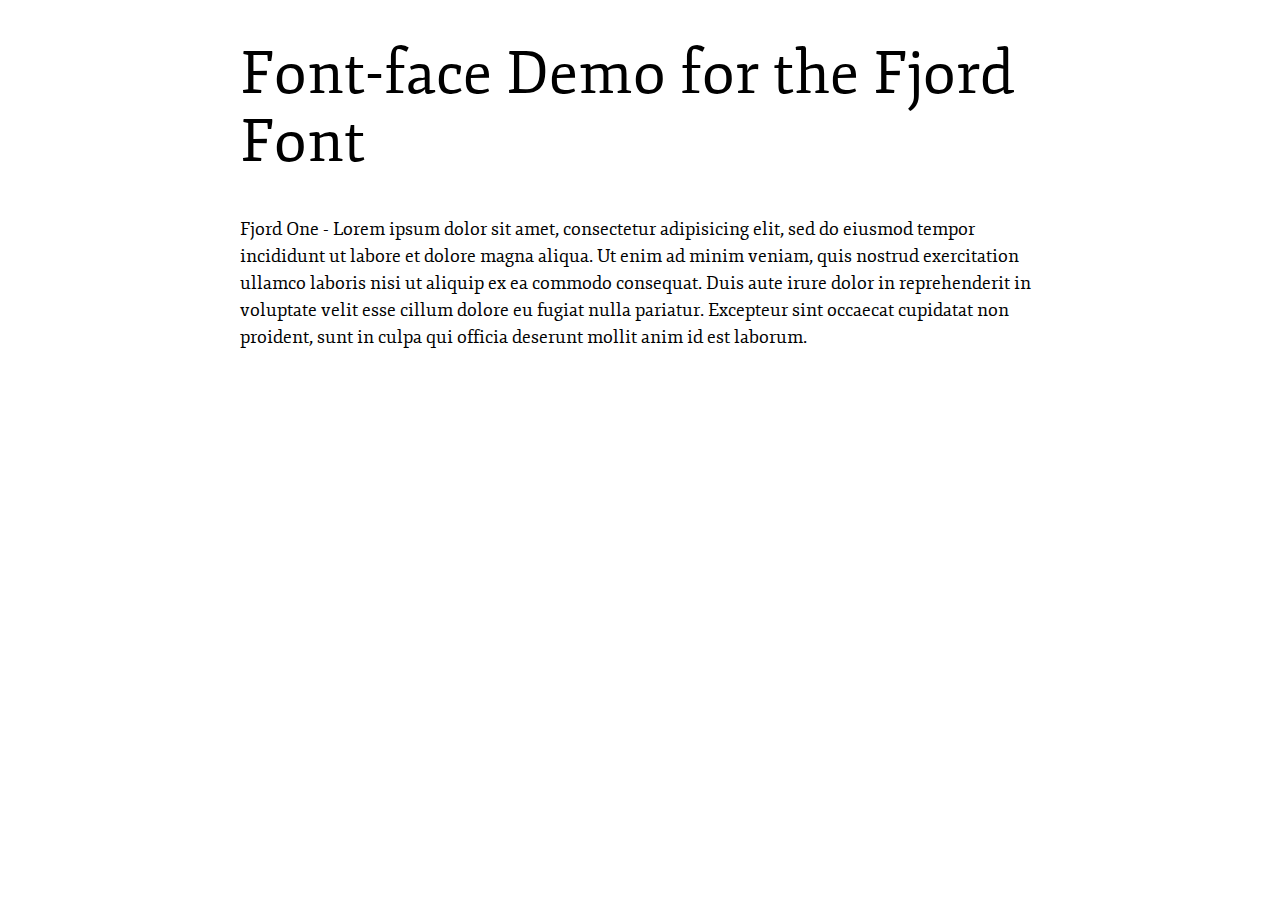
<file: font/fjord/demo.html>
<!DOCTYPE html PUBLIC "-//W3C//DTD XHTML 1.0 Strict//EN"
	"http://www.w3.org/TR/xhtml1/DTD/xhtml1-strict.dtd">

<html xmlns="http://www.w3.org/1999/xhtml" xml:lang="en" lang="en">
<head>
	<meta http-equiv="Content-Type" content="text/html; charset=utf-8"/>

	<title>Font Face Demo</title>
	<link rel="stylesheet" href="stylesheet.css" type="text/css" charset="utf-8">
	<style type="text/css" media="screen">
		h1.fontface {font: 60px/68px 'FjordOne', Arial, sans-serif;letter-spacing: 0;}

		p.style1 {font: 18px/27px 'FjordOne', Arial, sans-serif;}
		
		#container {
			width: 800px;
			margin-left: auto;
			margin-right: auto;
		}
	</style>
</head>

<body>
	<div id="container">
		<h1 class="fontface">Font-face Demo for the Fjord Font</h1>
	
	 

	<p class="style1">Fjord One - Lorem ipsum dolor sit amet, consectetur adipisicing elit, sed do eiusmod tempor incididunt ut labore et dolore magna aliqua. Ut enim ad minim veniam, quis nostrud exercitation ullamco laboris nisi ut aliquip ex ea commodo consequat. Duis aute irure dolor in reprehenderit in voluptate velit esse cillum dolore eu fugiat nulla pariatur. Excepteur sint occaecat cupidatat non proident, sunt in culpa qui officia deserunt mollit anim id est laborum.</p>

		</div>
</body>
</html>
</file>
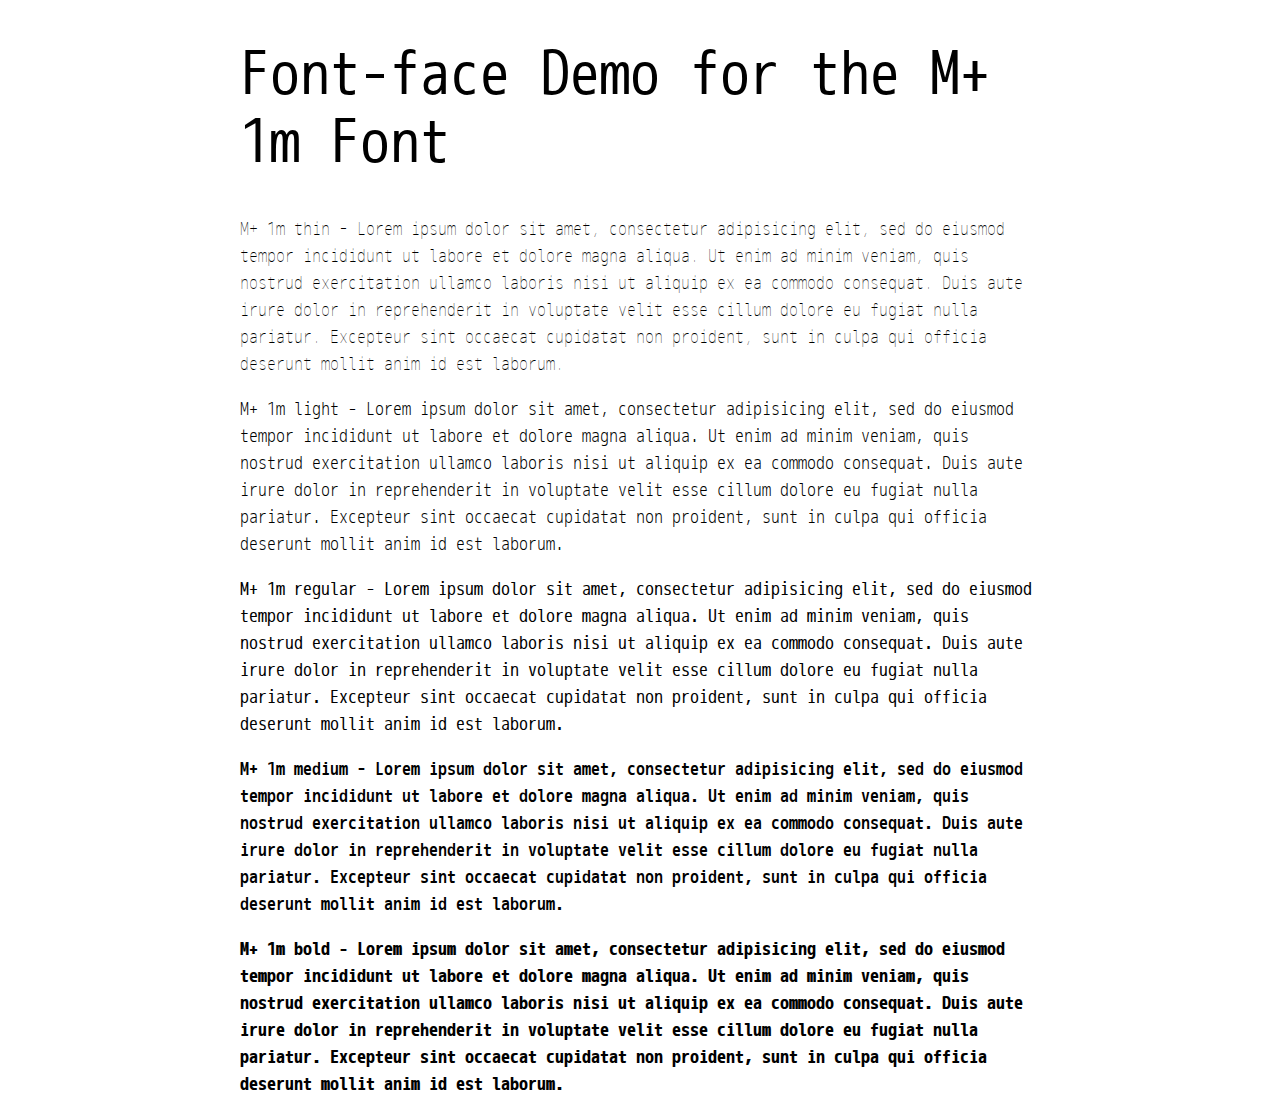
<file: font/M-1m/demo.html>
<!DOCTYPE html PUBLIC "-//W3C//DTD XHTML 1.0 Strict//EN"
	"http://www.w3.org/TR/xhtml1/DTD/xhtml1-strict.dtd">

<html xmlns="http://www.w3.org/1999/xhtml" xml:lang="en" lang="en">
<head>
	<meta http-equiv="Content-Type" content="text/html; charset=utf-8"/>

	<title>Font Face Demo</title>
	<link rel="stylesheet" href="stylesheet.css" type="text/css" charset="utf-8">
	<style type="text/css" media="screen">
		h1.fontface {font: 60px/68px 'M1mregular', Arial, sans-serif;letter-spacing: 0;}

		p.style1 {font: 18px/27px 'M1mthin', Arial, sans-serif;}
		p.style2 {font: 18px/27px 'M1mlight', Arial, sans-serif;}
		p.style3 {font: 18px/27px 'M1mregular', Arial, sans-serif;}
		p.style4 {font: 18px/27px 'M1mmedium', Arial, sans-serif;}
		p.style5 {font: 18px/27px 'M1mbold', Arial, sans-serif;}
		
		#container {
			width: 800px;
			margin-left: auto;
			margin-right: auto;
		}
	</style>
</head>

<body>
	<div id="container">
		<h1 class="fontface">Font-face Demo for the M+ 1m Font</h1>
	
	 

	<p class="style1">M+ 1m thin - Lorem ipsum dolor sit amet, consectetur adipisicing elit, sed do eiusmod tempor incididunt ut labore et dolore magna aliqua. Ut enim ad minim veniam, quis nostrud exercitation ullamco laboris nisi ut aliquip ex ea commodo consequat. Duis aute irure dolor in reprehenderit in voluptate velit esse cillum dolore eu fugiat nulla pariatur. Excepteur sint occaecat cupidatat non proident, sunt in culpa qui officia deserunt mollit anim id est laborum.</p>

	 

	<p class="style2">M+ 1m light - Lorem ipsum dolor sit amet, consectetur adipisicing elit, sed do eiusmod tempor incididunt ut labore et dolore magna aliqua. Ut enim ad minim veniam, quis nostrud exercitation ullamco laboris nisi ut aliquip ex ea commodo consequat. Duis aute irure dolor in reprehenderit in voluptate velit esse cillum dolore eu fugiat nulla pariatur. Excepteur sint occaecat cupidatat non proident, sunt in culpa qui officia deserunt mollit anim id est laborum.</p>

	 

	<p class="style3">M+ 1m regular - Lorem ipsum dolor sit amet, consectetur adipisicing elit, sed do eiusmod tempor incididunt ut labore et dolore magna aliqua. Ut enim ad minim veniam, quis nostrud exercitation ullamco laboris nisi ut aliquip ex ea commodo consequat. Duis aute irure dolor in reprehenderit in voluptate velit esse cillum dolore eu fugiat nulla pariatur. Excepteur sint occaecat cupidatat non proident, sunt in culpa qui officia deserunt mollit anim id est laborum.</p>

	 

	<p class="style4">M+ 1m medium - Lorem ipsum dolor sit amet, consectetur adipisicing elit, sed do eiusmod tempor incididunt ut labore et dolore magna aliqua. Ut enim ad minim veniam, quis nostrud exercitation ullamco laboris nisi ut aliquip ex ea commodo consequat. Duis aute irure dolor in reprehenderit in voluptate velit esse cillum dolore eu fugiat nulla pariatur. Excepteur sint occaecat cupidatat non proident, sunt in culpa qui officia deserunt mollit anim id est laborum.</p>

	 

	<p class="style5">M+ 1m bold - Lorem ipsum dolor sit amet, consectetur adipisicing elit, sed do eiusmod tempor incididunt ut labore et dolore magna aliqua. Ut enim ad minim veniam, quis nostrud exercitation ullamco laboris nisi ut aliquip ex ea commodo consequat. Duis aute irure dolor in reprehenderit in voluptate velit esse cillum dolore eu fugiat nulla pariatur. Excepteur sint occaecat cupidatat non proident, sunt in culpa qui officia deserunt mollit anim id est laborum.</p>

		</div>
</body>
</html>
</file>
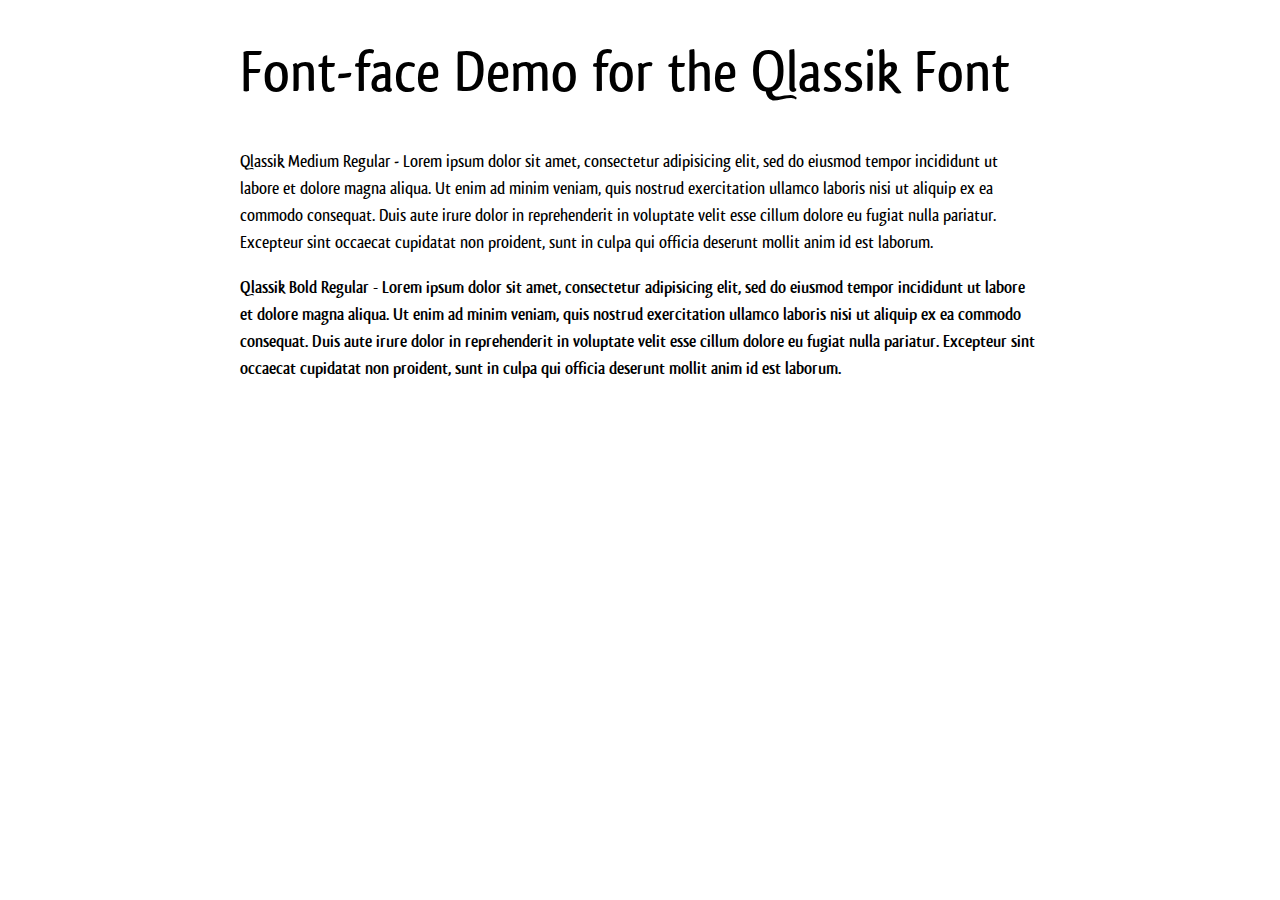
<file: font/Qlassik-Medium/demo.html>
<!DOCTYPE html PUBLIC "-//W3C//DTD XHTML 1.0 Strict//EN"
	"http://www.w3.org/TR/xhtml1/DTD/xhtml1-strict.dtd">

<html xmlns="http://www.w3.org/1999/xhtml" xml:lang="en" lang="en">
<head>
	<meta http-equiv="Content-Type" content="text/html; charset=utf-8"/>

	<title>Font Face Demo</title>
	<link rel="stylesheet" href="stylesheet.css" type="text/css" charset="utf-8">
	<style type="text/css" media="screen">
		h1.fontface {font: 60px/68px 'QlassikMediumRegular', Arial, sans-serif;letter-spacing: 0;}

		p.style1 {font: 18px/27px 'QlassikMediumRegular', Arial, sans-serif;}
		p.style2 {font: 18px/27px 'QlassikBoldRegular', Arial, sans-serif;}
		
		#container {
			width: 800px;
			margin-left: auto;
			margin-right: auto;
		}
	</style>
</head>

<body>
	<div id="container">
		<h1 class="fontface">Font-face Demo for the Qlassik Font</h1>
	
	 

	<p class="style1">Qlassik Medium Regular - Lorem ipsum dolor sit amet, consectetur adipisicing elit, sed do eiusmod tempor incididunt ut labore et dolore magna aliqua. Ut enim ad minim veniam, quis nostrud exercitation ullamco laboris nisi ut aliquip ex ea commodo consequat. Duis aute irure dolor in reprehenderit in voluptate velit esse cillum dolore eu fugiat nulla pariatur. Excepteur sint occaecat cupidatat non proident, sunt in culpa qui officia deserunt mollit anim id est laborum.</p>

	 

	<p class="style2">Qlassik Bold Regular - Lorem ipsum dolor sit amet, consectetur adipisicing elit, sed do eiusmod tempor incididunt ut labore et dolore magna aliqua. Ut enim ad minim veniam, quis nostrud exercitation ullamco laboris nisi ut aliquip ex ea commodo consequat. Duis aute irure dolor in reprehenderit in voluptate velit esse cillum dolore eu fugiat nulla pariatur. Excepteur sint occaecat cupidatat non proident, sunt in culpa qui officia deserunt mollit anim id est laborum.</p>

		</div>
</body>
</html>
</file>
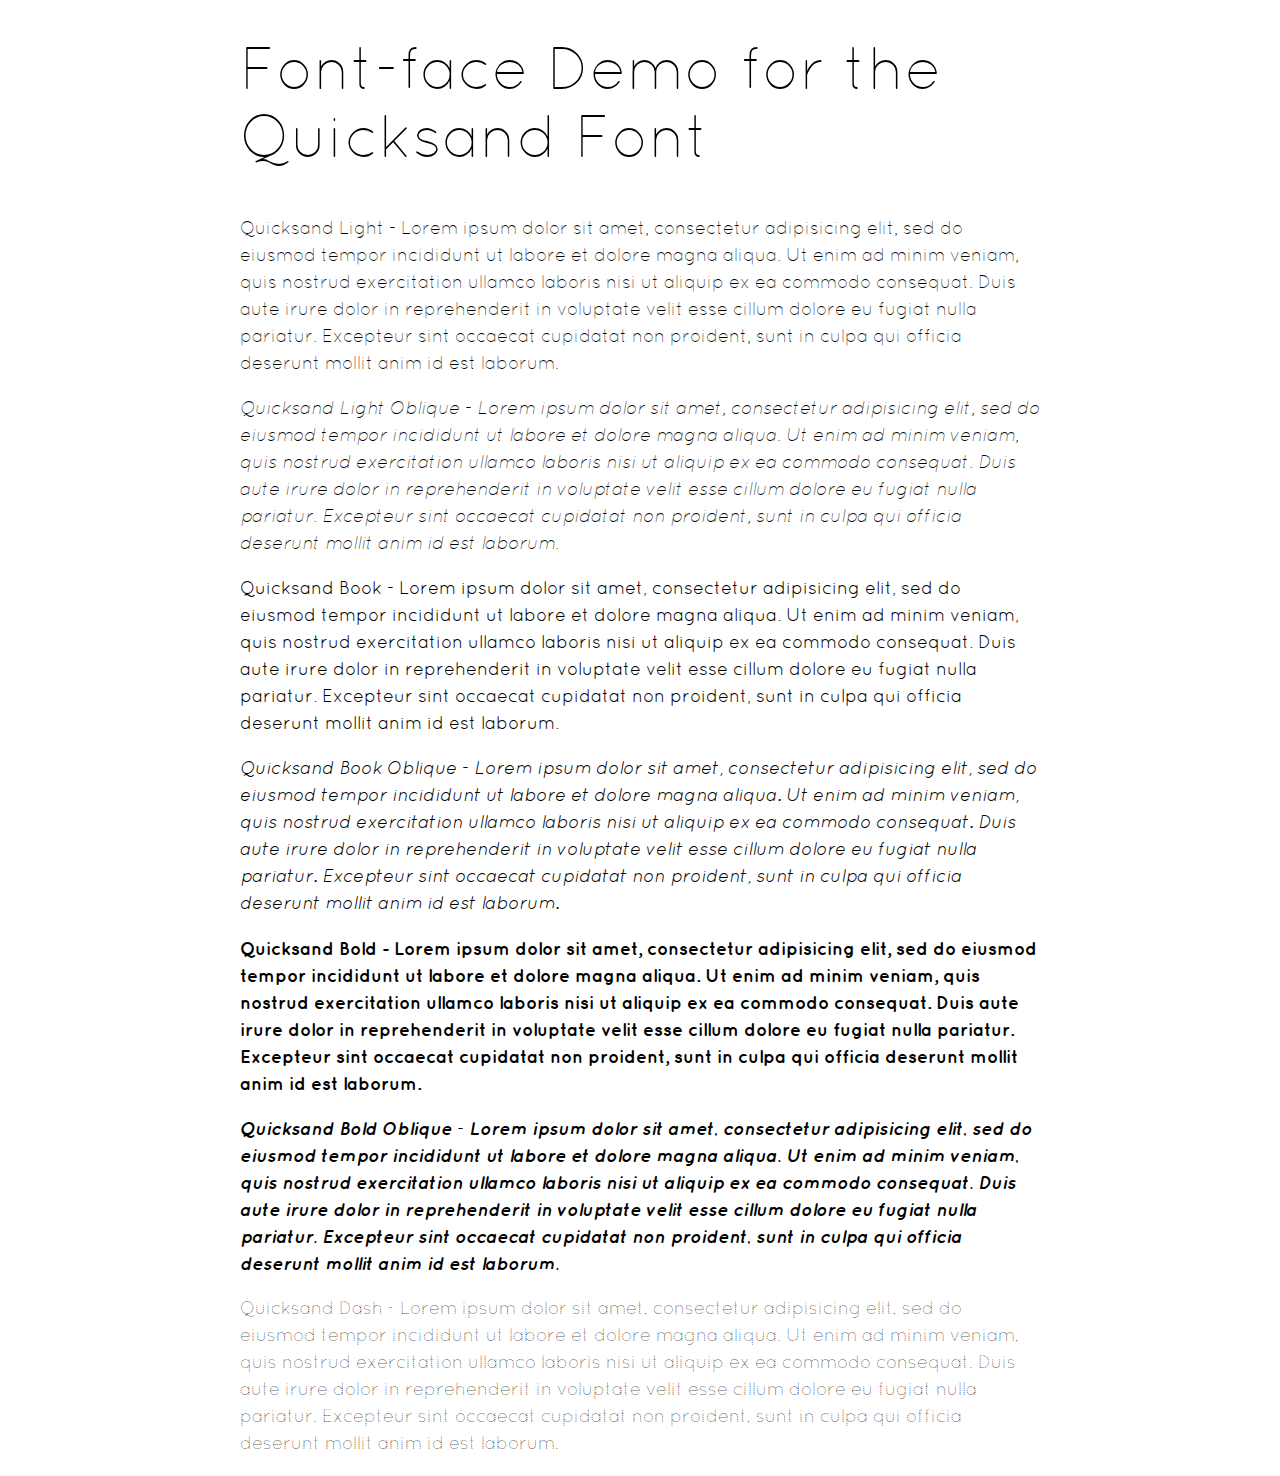
<file: font/Quicksand/demo.html>
<!DOCTYPE html PUBLIC "-//W3C//DTD XHTML 1.0 Strict//EN"
	"http://www.w3.org/TR/xhtml1/DTD/xhtml1-strict.dtd">

<html xmlns="http://www.w3.org/1999/xhtml" xml:lang="en" lang="en">
<head>
	<meta http-equiv="Content-Type" content="text/html; charset=utf-8"/>

	<title>Font Face Demo</title>
	<link rel="stylesheet" href="stylesheet.css" type="text/css" charset="utf-8">
	<style type="text/css" media="screen">
		h1.fontface {font: 60px/68px 'QuicksandLight', Arial, sans-serif;letter-spacing: 0;}

		p.style1 {font: 18px/27px 'QuicksandLight', Arial, sans-serif;}
		p.style2 {font: 18px/27px 'QuicksandLightOblique', Arial, sans-serif;}
		p.style3 {font: 18px/27px 'QuicksandBook', Arial, sans-serif;}
		p.style4 {font: 18px/27px 'QuicksandBookOblique', Arial, sans-serif;}
		p.style5 {font: 18px/27px 'QuicksandBold', Arial, sans-serif;}
		p.style6 {font: 18px/27px 'QuicksandBoldOblique', Arial, sans-serif;}
		p.style7 {font: 18px/27px 'QuicksandDash', Arial, sans-serif;}
		
		#container {
			width: 800px;
			margin-left: auto;
			margin-right: auto;
		}
	</style>
</head>

<body>
	<div id="container">
		<h1 class="fontface">Font-face Demo for the Quicksand Font</h1>
	
	 

	<p class="style1">Quicksand Light - Lorem ipsum dolor sit amet, consectetur adipisicing elit, sed do eiusmod tempor incididunt ut labore et dolore magna aliqua. Ut enim ad minim veniam, quis nostrud exercitation ullamco laboris nisi ut aliquip ex ea commodo consequat. Duis aute irure dolor in reprehenderit in voluptate velit esse cillum dolore eu fugiat nulla pariatur. Excepteur sint occaecat cupidatat non proident, sunt in culpa qui officia deserunt mollit anim id est laborum.</p>

	 

	<p class="style2">Quicksand Light Oblique - Lorem ipsum dolor sit amet, consectetur adipisicing elit, sed do eiusmod tempor incididunt ut labore et dolore magna aliqua. Ut enim ad minim veniam, quis nostrud exercitation ullamco laboris nisi ut aliquip ex ea commodo consequat. Duis aute irure dolor in reprehenderit in voluptate velit esse cillum dolore eu fugiat nulla pariatur. Excepteur sint occaecat cupidatat non proident, sunt in culpa qui officia deserunt mollit anim id est laborum.</p>

	 

	<p class="style3">Quicksand Book - Lorem ipsum dolor sit amet, consectetur adipisicing elit, sed do eiusmod tempor incididunt ut labore et dolore magna aliqua. Ut enim ad minim veniam, quis nostrud exercitation ullamco laboris nisi ut aliquip ex ea commodo consequat. Duis aute irure dolor in reprehenderit in voluptate velit esse cillum dolore eu fugiat nulla pariatur. Excepteur sint occaecat cupidatat non proident, sunt in culpa qui officia deserunt mollit anim id est laborum.</p>

	 

	<p class="style4">Quicksand Book Oblique - Lorem ipsum dolor sit amet, consectetur adipisicing elit, sed do eiusmod tempor incididunt ut labore et dolore magna aliqua. Ut enim ad minim veniam, quis nostrud exercitation ullamco laboris nisi ut aliquip ex ea commodo consequat. Duis aute irure dolor in reprehenderit in voluptate velit esse cillum dolore eu fugiat nulla pariatur. Excepteur sint occaecat cupidatat non proident, sunt in culpa qui officia deserunt mollit anim id est laborum.</p>

	 

	<p class="style5">Quicksand Bold - Lorem ipsum dolor sit amet, consectetur adipisicing elit, sed do eiusmod tempor incididunt ut labore et dolore magna aliqua. Ut enim ad minim veniam, quis nostrud exercitation ullamco laboris nisi ut aliquip ex ea commodo consequat. Duis aute irure dolor in reprehenderit in voluptate velit esse cillum dolore eu fugiat nulla pariatur. Excepteur sint occaecat cupidatat non proident, sunt in culpa qui officia deserunt mollit anim id est laborum.</p>

	 

	<p class="style6">Quicksand Bold Oblique - Lorem ipsum dolor sit amet, consectetur adipisicing elit, sed do eiusmod tempor incididunt ut labore et dolore magna aliqua. Ut enim ad minim veniam, quis nostrud exercitation ullamco laboris nisi ut aliquip ex ea commodo consequat. Duis aute irure dolor in reprehenderit in voluptate velit esse cillum dolore eu fugiat nulla pariatur. Excepteur sint occaecat cupidatat non proident, sunt in culpa qui officia deserunt mollit anim id est laborum.</p>

	 

	<p class="style7">Quicksand Dash - Lorem ipsum dolor sit amet, consectetur adipisicing elit, sed do eiusmod tempor incididunt ut labore et dolore magna aliqua. Ut enim ad minim veniam, quis nostrud exercitation ullamco laboris nisi ut aliquip ex ea commodo consequat. Duis aute irure dolor in reprehenderit in voluptate velit esse cillum dolore eu fugiat nulla pariatur. Excepteur sint occaecat cupidatat non proident, sunt in culpa qui officia deserunt mollit anim id est laborum.</p>

		</div>
</body>
</html>
</file>
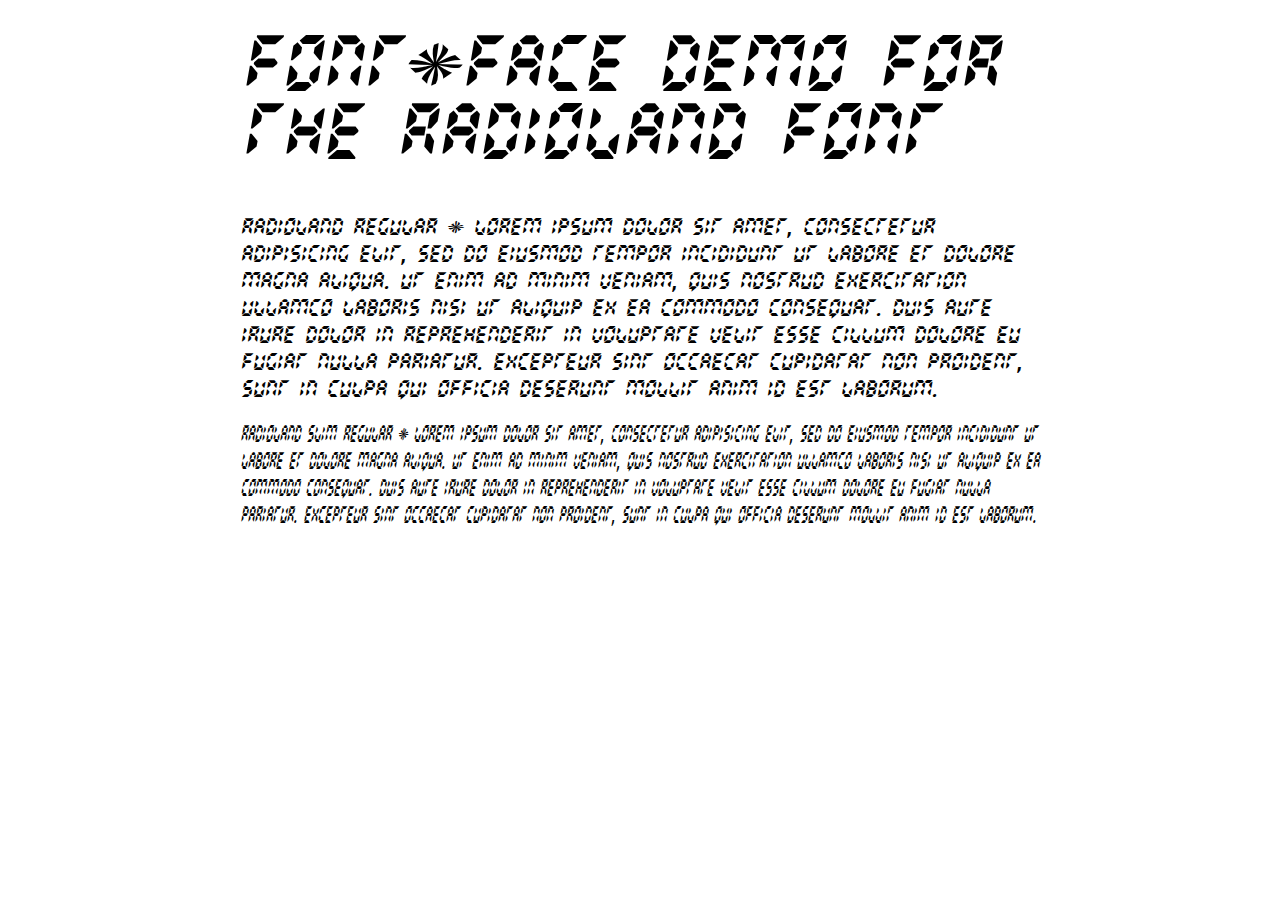
<file: font/Radioland/demo.html>
<!DOCTYPE html PUBLIC "-//W3C//DTD XHTML 1.0 Strict//EN"
	"http://www.w3.org/TR/xhtml1/DTD/xhtml1-strict.dtd">

<html xmlns="http://www.w3.org/1999/xhtml" xml:lang="en" lang="en">
<head>
	<meta http-equiv="Content-Type" content="text/html; charset=utf-8"/>

	<title>Font Face Demo</title>
	<link rel="stylesheet" href="stylesheet.css" type="text/css" charset="utf-8">
	<style type="text/css" media="screen">
		h1.fontface {font: 60px/68px 'RadiolandRegular', Arial, sans-serif;letter-spacing: 0;}

		p.style1 {font: 18px/27px 'RadiolandRegular', Arial, sans-serif;}
		p.style2 {font: 18px/27px 'RadiolandSlimRegular', Arial, sans-serif;}
		
		#container {
			width: 800px;
			margin-left: auto;
			margin-right: auto;
		}
	</style>
</head>

<body>
	<div id="container">
		<h1 class="fontface">FONT-FACE DEMO FOR THE RADIOLAND FONT</h1>
	
	 

	<p class="style1">Radioland Regular - Lorem ipsum dolor sit amet, consectetur adipisicing elit, sed do eiusmod tempor incididunt ut labore et dolore magna aliqua. Ut enim ad minim veniam, quis nostrud exercitation ullamco laboris nisi ut aliquip ex ea commodo consequat. Duis aute irure dolor in reprehenderit in voluptate velit esse cillum dolore eu fugiat nulla pariatur. Excepteur sint occaecat cupidatat non proident, sunt in culpa qui officia deserunt mollit anim id est laborum.</p>

	 

	<p class="style2">Radioland Slim Regular - Lorem ipsum dolor sit amet, consectetur adipisicing elit, sed do eiusmod tempor incididunt ut labore et dolore magna aliqua. Ut enim ad minim veniam, quis nostrud exercitation ullamco laboris nisi ut aliquip ex ea commodo consequat. Duis aute irure dolor in reprehenderit in voluptate velit esse cillum dolore eu fugiat nulla pariatur. Excepteur sint occaecat cupidatat non proident, sunt in culpa qui officia deserunt mollit anim id est laborum.</p>

		</div>
</body>
</html>
</file>
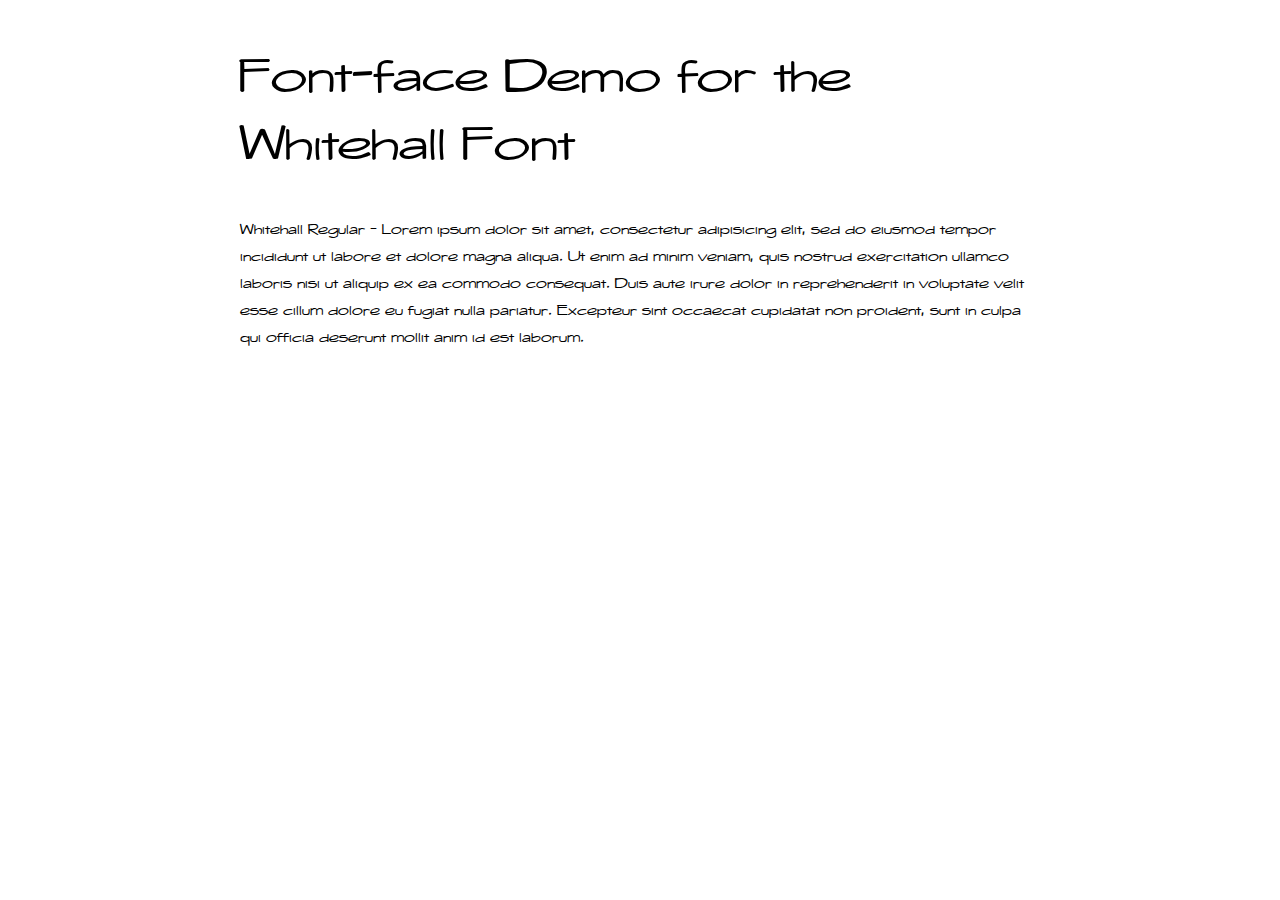
<file: font/Whitehall/demo.html>
<!DOCTYPE html PUBLIC "-//W3C//DTD XHTML 1.0 Strict//EN"
	"http://www.w3.org/TR/xhtml1/DTD/xhtml1-strict.dtd">

<html xmlns="http://www.w3.org/1999/xhtml" xml:lang="en" lang="en">
<head>
	<meta http-equiv="Content-Type" content="text/html; charset=utf-8"/>

	<title>Font Face Demo</title>
	<link rel="stylesheet" href="stylesheet.css" type="text/css" charset="utf-8">
	<style type="text/css" media="screen">
		h1.fontface {font: 60px/68px 'WhitehallRegular', Arial, sans-serif;letter-spacing: 0;}

		p.style1 {font: 18px/27px 'WhitehallRegular', Arial, sans-serif;}
		
		#container {
			width: 800px;
			margin-left: auto;
			margin-right: auto;
		}
	</style>
</head>

<body>
	<div id="container">
		<h1 class="fontface">Font-face Demo for the Whitehall Font</h1>
	
	 

	<p class="style1">Whitehall Regular - Lorem ipsum dolor sit amet, consectetur adipisicing elit, sed do eiusmod tempor incididunt ut labore et dolore magna aliqua. Ut enim ad minim veniam, quis nostrud exercitation ullamco laboris nisi ut aliquip ex ea commodo consequat. Duis aute irure dolor in reprehenderit in voluptate velit esse cillum dolore eu fugiat nulla pariatur. Excepteur sint occaecat cupidatat non proident, sunt in culpa qui officia deserunt mollit anim id est laborum.</p>

		</div>
</body>
</html>
</file>
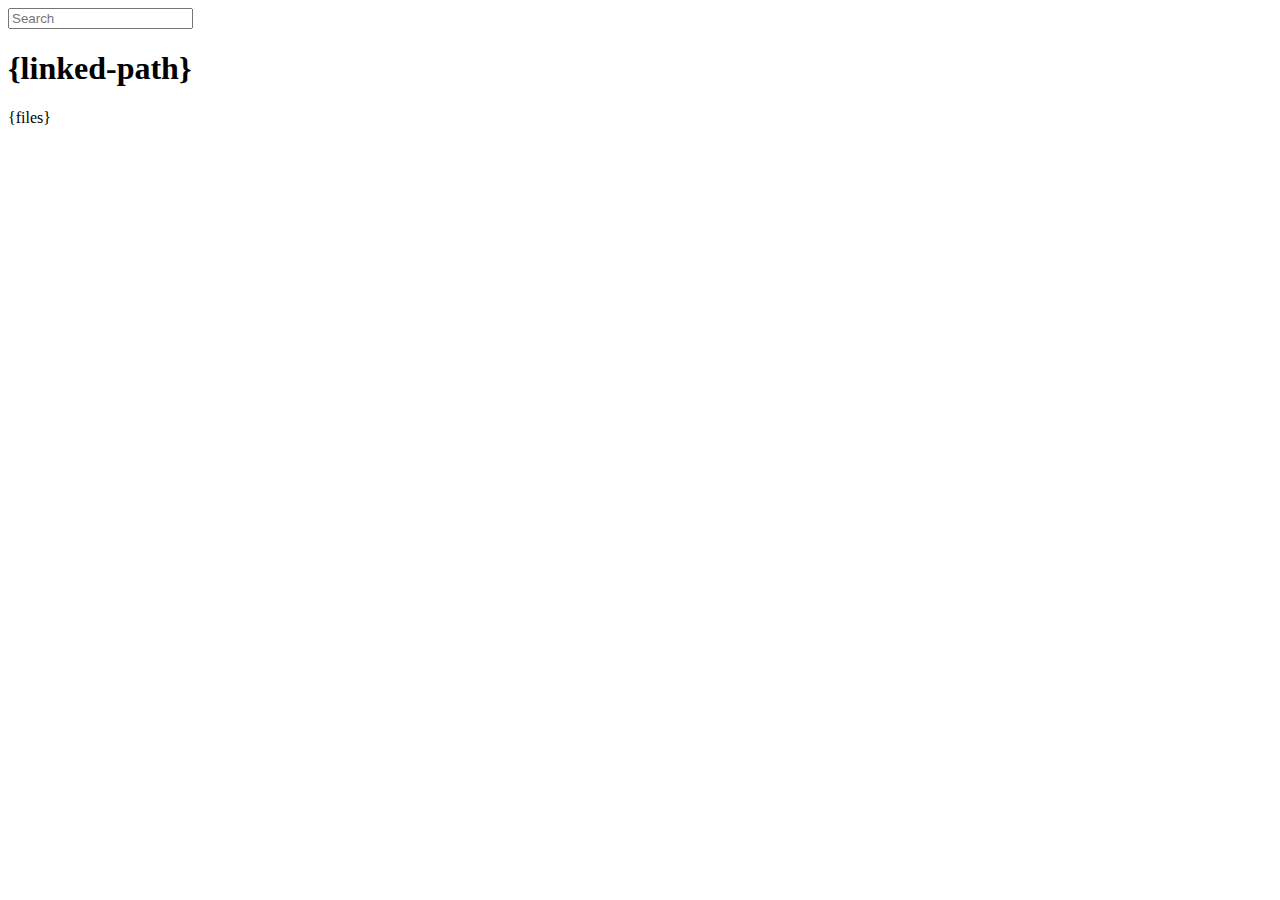
<file: node_modules/express/node_modules/connect/lib/public/directory.html>
<html>
  <head>
    <title>listing directory {directory}</title>
    <style>{style}</style>
    <script>
      function $(id){
        var el = 'string' == typeof id
          ? document.getElementById(id)
          : id;

        el.on = function(event, fn){
          if ('content loaded' == event) event = 'DOMContentLoaded';
          el.addEventListener(event, fn, false);
        };

        el.all = function(selector){
          return $(el.querySelectorAll(selector));
        };

        el.each = function(fn){
          for (var i = 0, len = el.length; i < len; ++i) {
            fn($(el[i]), i);
          }
        };

        el.getClasses = function(){
          return this.getAttribute('class').split(/\s+/);
        };

        el.addClass = function(name){
          var classes = this.getAttribute('class');
          el.setAttribute('class', classes
            ? classes + ' ' + name
            : name);
        };

        el.removeClass = function(name){
          var classes = this.getClasses().filter(function(curr){
            return curr != name;
          });
          this.setAttribute('class', classes);
        };

        return el;
      }

      function search() {
        var str = $('search').value
          , links = $('files').all('a');

        links.each(function(link){
          var text = link.textContent;

          if ('..' == text) return;
          if (str.length && ~text.indexOf(str)) {
            link.addClass('highlight');
          } else {
            link.removeClass('highlight');
          }
        });
      }

      $(window).on('content loaded', function(){
        $('search').on('keyup', search);
      });
    </script>
  </head>
  <body class="directory">
    <input id="search" type="text" placeholder="Search" autocomplete="off" />
    <div id="wrapper">
      <h1>{linked-path}</h1>
      {files}
    </div>
  </body>
</html>
</file>
<file: css/voter.css>
@font-face {
    font-family: 'BPdots';
    src: url('../font/BPdots/BPdots-webfont.eot');
    src: url('../font/BPdots/BPdots-webfont.eot?#iefix') format('embedded-opentype'),
         url('../font/BPdots/BPdots-webfont.woff') format('woff'),
         url('../font/BPdots/BPdots-webfont.ttf') format('truetype'),
         url('../font/BPdots/BPdots-webfont.svg#BPdotsRegular') format('svg');
    font-weight: normal;
    font-style: normal;

}

@font-face {
    font-family: 'BPdotsBold';
    src: url('../font/BPdots/BPdotsBold-webfont.eot');
    src: url('../font/BPdots/BPdotsBold-webfont.eot?#iefix') format('embedded-opentype'),
         url('../font/BPdots/BPdotsBold-webfont.woff') format('woff'),
         url('../font/BPdots/BPdotsBold-webfont.ttf') format('truetype'),
         url('../font/BPdots/BPdotsBold-webfont.svg#BPdotsBold') format('svg');
    font-weight: normal;
    font-style: normal;

}

body {
	background: #999 url(../img/bg500.png) repeat-x;
	margin: 0;
	padding: 0;
}
#bg-left { 
	background: url(../img/NettyBG500.jpg);
	position: absolute;
	top: 0;
	left: 0;
	width: 100px;
	height: 500px;
	z-index: -1;
}
#bg-right { 
	background: url(../img/NodeBG500.jpg);
	position: absolute;
	top: 0;
	right: 0;
	width: 100px;
	height: 500px;
	z-index: -1;
}

/* SCOREBOARD */

#scoreboard {
	background: url('../img/scoreBG600.png');
	margin-left: auto;
	margin-right: auto;
	margin-top: 20px;
	padding-left: 25px;
	padding-right: 25px;
	width: 550px;
	height: 100px;
}
#scoreboard div {
	float: left;
	position: relative;
	margin-top: 35px;
	width: 100px;
	height: 60px;
	overflow: hidden;
	text-align: center;
	font: 50px/50px 'BPdots', Arial, sans-serif;letter-spacing: 0;
	color: #fff;
}
#scoreboard div.main {
	height: 100px;
	margin-top: 0;
}
#scoreboard div.main img {
	top: 0;
}
#scoreboard div.score {
	width: 125px;
}

/* VOTING */

#vote {
	display: none;
	width: 100%;
	margin: 0;
	padding: 3% 10%;
}
#vote div {
	border: 2px solid black;
	border-radius: 20%;
	cursor: pointer;
	float: left;
	position: relative;
	margin: 1%;
	width: 13.5%;
	height: 100px;
	text-align: center;
	font: 58px/58px Courier, Arial, sans-serif;letter-spacing: 0;
	color: #fff;

	background: #4c4c4c; /* Old browsers */
	background: -moz-linear-gradient(top, #4c4c4c 0%, #595959 12%, #666666 25%, #474747 39%, #2c2c2c 50%, #000000 51%, #111111 60%, #2b2b2b 76%, #1c1c1c 91%, #131313 100%); /* FF3.6+ */
	background: -webkit-gradient(linear, left top, left bottom, color-stop(0%,#4c4c4c), color-stop(12%,#595959), color-stop(25%,#666666), color-stop(39%,#474747), color-stop(50%,#2c2c2c), color-stop(51%,#000000), color-stop(60%,#111111), color-stop(76%,#2b2b2b), color-stop(91%,#1c1c1c), color-stop(100%,#131313)); /* Chrome,Safari4+ */
	background: -webkit-linear-gradient(top, #4c4c4c 0%,#595959 12%,#666666 25%,#474747 39%,#2c2c2c 50%,#000000 51%,#111111 60%,#2b2b2b 76%,#1c1c1c 91%,#131313 100%); /* Chrome10+,Safari5.1+ */
	background: -o-linear-gradient(top, #4c4c4c 0%,#595959 12%,#666666 25%,#474747 39%,#2c2c2c 50%,#000000 51%,#111111 60%,#2b2b2b 76%,#1c1c1c 91%,#131313 100%); /* Opera 11.10+ */
	background: -ms-linear-gradient(top, #4c4c4c 0%,#595959 12%,#666666 25%,#474747 39%,#2c2c2c 50%,#000000 51%,#111111 60%,#2b2b2b 76%,#1c1c1c 91%,#131313 100%); /* IE10+ */
	background: linear-gradient(top, #4c4c4c 0%,#595959 12%,#666666 25%,#474747 39%,#2c2c2c 50%,#000000 51%,#111111 60%,#2b2b2b 76%,#1c1c1c 91%,#131313 100%); /* W3C */
	filter: progid:DXImageTransform.Microsoft.gradient( startColorstr='#4c4c4c', endColorstr='#131313',GradientType=0 ); /* IE6-9 */
}
#vote div.selected {
	background: #9f8989; /* Old browsers */
	background: -moz-linear-gradient(top,  #9f8989 0%, #a59191 12%, #ac9a9a 25%, #9c8686 39%, #8d7373 50%, #705c5c 51%, #7b6565 60%, #8d7373 76%, #836b6b 91%, #7d6665 100%); /* FF3.6+ */
	background: -webkit-gradient(linear, left top, left bottom, color-stop(0%,#9f8989), color-stop(12%,#a59191), color-stop(25%,#ac9a9a), color-stop(39%,#9c8686), color-stop(50%,#8d7373), color-stop(51%,#705c5c), color-stop(60%,#7b6565), color-stop(76%,#8d7373), color-stop(91%,#836b6b), color-stop(100%,#7d6665)); /* Chrome,Safari4+ */
	background: -webkit-linear-gradient(top,  #9f8989 0%,#a59191 12%,#ac9a9a 25%,#9c8686 39%,#8d7373 50%,#705c5c 51%,#7b6565 60%,#8d7373 76%,#836b6b 91%,#7d6665 100%); /* Chrome10+,Safari5.1+ */
	background: -o-linear-gradient(top,  #9f8989 0%,#a59191 12%,#ac9a9a 25%,#9c8686 39%,#8d7373 50%,#705c5c 51%,#7b6565 60%,#8d7373 76%,#836b6b 91%,#7d6665 100%); /* Opera 11.10+ */
	background: -ms-linear-gradient(top,  #9f8989 0%,#a59191 12%,#ac9a9a 25%,#9c8686 39%,#8d7373 50%,#705c5c 51%,#7b6565 60%,#8d7373 76%,#836b6b 91%,#7d6665 100%); /* IE10+ */
	background: linear-gradient(top,  #9f8989 0%,#a59191 12%,#ac9a9a 25%,#9c8686 39%,#8d7373 50%,#705c5c 51%,#7b6565 60%,#8d7373 76%,#836b6b 91%,#7d6665 100%); /* W3C */
	filter: progid:DXImageTransform.Microsoft.gradient( startColorstr='#9f8989', endColorstr='#7d6665',GradientType=0 ); /* IE6-9 */

}
#vote div span {
	display: block;
	margin: 20% 0;
}
</file>
<file: font/Airstream/stylesheet.css>
/* Generated by Font Squirrel (http://www.fontsquirrel.com) on November 10, 2011 04:26:17 PM America/New_York */



@font-face {
    font-family: 'AirstreamRegular';
    src: url('Airstream-webfont.eot');
    src: url('Airstream-webfont.eot?#iefix') format('embedded-opentype'),
         url('Airstream-webfont.woff') format('woff'),
         url('Airstream-webfont.ttf') format('truetype'),
         url('Airstream-webfont.svg#AirstreamRegular') format('svg');
    font-weight: normal;
    font-style: normal;

}
</file>
<file: font/architects-daughter/stylesheet.css>
/* Generated by Font Squirrel (http://www.fontsquirrel.com) on November 10, 2011 04:24:55 PM America/New_York */



@font-face {
    font-family: 'ArchitectsDaughterRegular';
    src: url('ArchitectsDaughter-webfont.eot');
    src: url('ArchitectsDaughter-webfont.eot?#iefix') format('embedded-opentype'),
         url('ArchitectsDaughter-webfont.woff') format('woff'),
         url('ArchitectsDaughter-webfont.ttf') format('truetype'),
         url('ArchitectsDaughter-webfont.svg#ArchitectsDaughterRegular') format('svg');
    font-weight: normal;
    font-style: normal;

}
</file>
<file: font/BPdots/stylesheet.css>
/* Generated by Font Squirrel (http://www.fontsquirrel.com) on November 3, 2011 09:47:21 AM America/New_York */



@font-face {
    font-family: 'BPdotsLight';
    src: url('BPdotsLight-webfont.eot');
    src: url('BPdotsLight-webfont.eot?#iefix') format('embedded-opentype'),
         url('BPdotsLight-webfont.woff') format('woff'),
         url('BPdotsLight-webfont.ttf') format('truetype'),
         url('BPdotsLight-webfont.svg#BPdotsLight') format('svg');
    font-weight: normal;
    font-style: normal;

}

@font-face {
    font-family: 'BPdotsRegular';
    src: url('BPdots-webfont.eot');
    src: url('BPdots-webfont.eot?#iefix') format('embedded-opentype'),
         url('BPdots-webfont.woff') format('woff'),
         url('BPdots-webfont.ttf') format('truetype'),
         url('BPdots-webfont.svg#BPdotsRegular') format('svg');
    font-weight: normal;
    font-style: normal;

}

@font-face {
    font-family: 'BPdotsBold';
    src: url('BPdotsBold-webfont.eot');
    src: url('BPdotsBold-webfont.eot?#iefix') format('embedded-opentype'),
         url('BPdotsBold-webfont.woff') format('woff'),
         url('BPdotsBold-webfont.ttf') format('truetype'),
         url('BPdotsBold-webfont.svg#BPdotsBold') format('svg');
    font-weight: normal;
    font-style: normal;

}

@font-face {
    font-family: 'BPdotsSquaresLight';
    src: url('BPdotsSquareLight-webfont.eot');
    src: url('BPdotsSquareLight-webfont.eot?#iefix') format('embedded-opentype'),
         url('BPdotsSquareLight-webfont.woff') format('woff'),
         url('BPdotsSquareLight-webfont.ttf') format('truetype'),
         url('BPdotsSquareLight-webfont.svg#BPdotsSquaresLight') format('svg');
    font-weight: normal;
    font-style: normal;

}

@font-face {
    font-family: 'BPdotsSquaresRegular';
    src: url('BPdotsSquare-webfont.eot');
    src: url('BPdotsSquare-webfont.eot?#iefix') format('embedded-opentype'),
         url('BPdotsSquare-webfont.woff') format('woff'),
         url('BPdotsSquare-webfont.ttf') format('truetype'),
         url('BPdotsSquare-webfont.svg#BPdotsSquaresRegular') format('svg');
    font-weight: normal;
    font-style: normal;

}

@font-face {
    font-family: 'BPdotsSquaresBold';
    src: url('BPdotsSquareBold-webfont.eot');
    src: url('BPdotsSquareBold-webfont.eot?#iefix') format('embedded-opentype'),
         url('BPdotsSquareBold-webfont.woff') format('woff'),
         url('BPdotsSquareBold-webfont.ttf') format('truetype'),
         url('BPdotsSquareBold-webfont.svg#BPdotsSquaresBold') format('svg');
    font-weight: normal;
    font-style: normal;

}

@font-face {
    font-family: 'BPdotsDiamondLight';
    src: url('BPdotsDiamondLight-webfont.eot');
    src: url('BPdotsDiamondLight-webfont.eot?#iefix') format('embedded-opentype'),
         url('BPdotsDiamondLight-webfont.woff') format('woff'),
         url('BPdotsDiamondLight-webfont.ttf') format('truetype'),
         url('BPdotsDiamondLight-webfont.svg#BPdotsDiamondLight') format('svg');
    font-weight: normal;
    font-style: normal;

}

@font-face {
    font-family: 'BPdotsDiamondRegular';
    src: url('BPdotsDiamond-webfont.eot');
    src: url('BPdotsDiamond-webfont.eot?#iefix') format('embedded-opentype'),
         url('BPdotsDiamond-webfont.woff') format('woff'),
         url('BPdotsDiamond-webfont.ttf') format('truetype'),
         url('BPdotsDiamond-webfont.svg#BPdotsDiamondRegular') format('svg');
    font-weight: normal;
    font-style: normal;

}

@font-face {
    font-family: 'BPdotsDiamondBold';
    src: url('BPdotsDiamondBold-webfont.eot');
    src: url('BPdotsDiamondBold-webfont.eot?#iefix') format('embedded-opentype'),
         url('BPdotsDiamondBold-webfont.woff') format('woff'),
         url('BPdotsDiamondBold-webfont.ttf') format('truetype'),
         url('BPdotsDiamondBold-webfont.svg#BPdotsDiamondBold') format('svg');
    font-weight: normal;
    font-style: normal;

}

@font-face {
    font-family: 'BPdotsPlusRegular';
    src: url('BPdotsPlus-webfont.eot');
    src: url('BPdotsPlus-webfont.eot?#iefix') format('embedded-opentype'),
         url('BPdotsPlus-webfont.woff') format('woff'),
         url('BPdotsPlus-webfont.ttf') format('truetype'),
         url('BPdotsPlus-webfont.svg#BPdotsPlusRegular') format('svg');
    font-weight: normal;
    font-style: normal;

}

@font-face {
    font-family: 'BPdotsPlusBold';
    src: url('BPdotsPlusBold-webfont.eot');
    src: url('BPdotsPlusBold-webfont.eot?#iefix') format('embedded-opentype'),
         url('BPdotsPlusBold-webfont.woff') format('woff'),
         url('BPdotsPlusBold-webfont.ttf') format('truetype'),
         url('BPdotsPlusBold-webfont.svg#BPdotsPlusBold') format('svg');
    font-weight: normal;
    font-style: normal;

}

@font-face {
    font-family: 'BPdotsMinusRegular';
    src: url('BPdotsMinus-webfont.eot');
    src: url('BPdotsMinus-webfont.eot?#iefix') format('embedded-opentype'),
         url('BPdotsMinus-webfont.woff') format('woff'),
         url('BPdotsMinus-webfont.ttf') format('truetype'),
         url('BPdotsMinus-webfont.svg#BPdotsMinusRegular') format('svg');
    font-weight: normal;
    font-style: normal;

}

@font-face {
    font-family: 'BPdotsMinusBold';
    src: url('BPdotsMinusBold-webfont.eot');
    src: url('BPdotsMinusBold-webfont.eot?#iefix') format('embedded-opentype'),
         url('BPdotsMinusBold-webfont.woff') format('woff'),
         url('BPdotsMinusBold-webfont.ttf') format('truetype'),
         url('BPdotsMinusBold-webfont.svg#BPdotsMinusBold') format('svg');
    font-weight: normal;
    font-style: normal;

}

@font-face {
    font-family: 'BPdotsVerticalRegular';
    src: url('BPdotsVertical-webfont.eot');
    src: url('BPdotsVertical-webfont.eot?#iefix') format('embedded-opentype'),
         url('BPdotsVertical-webfont.woff') format('woff'),
         url('BPdotsVertical-webfont.ttf') format('truetype'),
         url('BPdotsVertical-webfont.svg#BPdotsVerticalRegular') format('svg');
    font-weight: normal;
    font-style: normal;

}

@font-face {
    font-family: 'BPdotsVerticalBold';
    src: url('BPdotsVerticalBold-webfont.eot');
    src: url('BPdotsVerticalBold-webfont.eot?#iefix') format('embedded-opentype'),
         url('BPdotsVerticalBold-webfont.woff') format('woff'),
         url('BPdotsVerticalBold-webfont.ttf') format('truetype'),
         url('BPdotsVerticalBold-webfont.svg#BPdotsVerticalBold') format('svg');
    font-weight: normal;
    font-style: normal;

}
</file>
<file: font/fjord/stylesheet.css>
/* Generated by Font Squirrel (http://www.fontsquirrel.com) on November 10, 2011 05:40:02 PM America/New_York */



@font-face {
    font-family: 'FjordOne';
    src: url('FjordOne-Regular-webfont.eot');
    src: url('FjordOne-Regular-webfont.eot?#iefix') format('embedded-opentype'),
         url('FjordOne-Regular-webfont.woff') format('woff'),
         url('FjordOne-Regular-webfont.ttf') format('truetype'),
         url('FjordOne-Regular-webfont.svg#FjordOne') format('svg');
    font-weight: normal;
    font-style: normal;

}
</file>
<file: font/M-1m/stylesheet.css>
/* Generated by Font Squirrel (http://www.fontsquirrel.com) on November 10, 2011 04:50:32 PM America/New_York */



@font-face {
    font-family: 'M1mthin';
    src: url('mplus-1m-thin-webfont.eot');
    src: url('mplus-1m-thin-webfont.eot?#iefix') format('embedded-opentype'),
         url('mplus-1m-thin-webfont.woff') format('woff'),
         url('mplus-1m-thin-webfont.ttf') format('truetype'),
         url('mplus-1m-thin-webfont.svg#M1mthin') format('svg');
    font-weight: normal;
    font-style: normal;

}

@font-face {
    font-family: 'M1mlight';
    src: url('mplus-1m-light-webfont.eot');
    src: url('mplus-1m-light-webfont.eot?#iefix') format('embedded-opentype'),
         url('mplus-1m-light-webfont.woff') format('woff'),
         url('mplus-1m-light-webfont.ttf') format('truetype'),
         url('mplus-1m-light-webfont.svg#M1mlight') format('svg');
    font-weight: normal;
    font-style: normal;

}

@font-face {
    font-family: 'M1mregular';
    src: url('mplus-1m-regular-webfont.eot');
    src: url('mplus-1m-regular-webfont.eot?#iefix') format('embedded-opentype'),
         url('mplus-1m-regular-webfont.woff') format('woff'),
         url('mplus-1m-regular-webfont.ttf') format('truetype'),
         url('mplus-1m-regular-webfont.svg#M1mregular') format('svg');
    font-weight: normal;
    font-style: normal;

}

@font-face {
    font-family: 'M1mmedium';
    src: url('mplus-1m-medium-webfont.eot');
    src: url('mplus-1m-medium-webfont.eot?#iefix') format('embedded-opentype'),
         url('mplus-1m-medium-webfont.woff') format('woff'),
         url('mplus-1m-medium-webfont.ttf') format('truetype'),
         url('mplus-1m-medium-webfont.svg#M1mmedium') format('svg');
    font-weight: normal;
    font-style: normal;

}

@font-face {
    font-family: 'M1mbold';
    src: url('mplus-1m-bold-webfont.eot');
    src: url('mplus-1m-bold-webfont.eot?#iefix') format('embedded-opentype'),
         url('mplus-1m-bold-webfont.woff') format('woff'),
         url('mplus-1m-bold-webfont.ttf') format('truetype'),
         url('mplus-1m-bold-webfont.svg#M1mbold') format('svg');
    font-weight: normal;
    font-style: normal;

}
</file>
<file: font/Qlassik-Medium/stylesheet.css>
/* Generated by Font Squirrel (http://www.fontsquirrel.com) on November 10, 2011 05:44:07 PM America/New_York */



@font-face {
    font-family: 'QlassikMediumRegular';
    src: url('Qlassik_TB-webfont.eot');
    src: url('Qlassik_TB-webfont.eot?#iefix') format('embedded-opentype'),
         url('Qlassik_TB-webfont.woff') format('woff'),
         url('Qlassik_TB-webfont.ttf') format('truetype'),
         url('Qlassik_TB-webfont.svg#QlassikMediumRegular') format('svg');
    font-weight: normal;
    font-style: normal;

}

@font-face {
    font-family: 'QlassikBoldRegular';
    src: url('QlassikBold_TB-webfont.eot');
    src: url('QlassikBold_TB-webfont.eot?#iefix') format('embedded-opentype'),
         url('QlassikBold_TB-webfont.woff') format('woff'),
         url('QlassikBold_TB-webfont.ttf') format('truetype'),
         url('QlassikBold_TB-webfont.svg#QlassikBoldRegular') format('svg');
    font-weight: normal;
    font-style: normal;

}
</file>
<file: font/Quicksand/stylesheet.css>
/* Generated by Font Squirrel (http://www.fontsquirrel.com) on November 10, 2011 04:26:47 PM America/New_York */



@font-face {
    font-family: 'QuicksandLight';
    src: url('Quicksand_Light-webfont.eot');
    src: url('Quicksand_Light-webfont.eot?#iefix') format('embedded-opentype'),
         url('Quicksand_Light-webfont.woff') format('woff'),
         url('Quicksand_Light-webfont.ttf') format('truetype'),
         url('Quicksand_Light-webfont.svg#QuicksandLight') format('svg');
    font-weight: normal;
    font-style: normal;

}

@font-face {
    font-family: 'QuicksandLightOblique';
    src: url('Quicksand_Light_Oblique-webfont.eot');
    src: url('Quicksand_Light_Oblique-webfont.eot?#iefix') format('embedded-opentype'),
         url('Quicksand_Light_Oblique-webfont.woff') format('woff'),
         url('Quicksand_Light_Oblique-webfont.ttf') format('truetype'),
         url('Quicksand_Light_Oblique-webfont.svg#QuicksandLightOblique') format('svg');
    font-weight: normal;
    font-style: normal;

}

@font-face {
    font-family: 'QuicksandBook';
    src: url('Quicksand_Book-webfont.eot');
    src: url('Quicksand_Book-webfont.eot?#iefix') format('embedded-opentype'),
         url('Quicksand_Book-webfont.woff') format('woff'),
         url('Quicksand_Book-webfont.ttf') format('truetype'),
         url('Quicksand_Book-webfont.svg#QuicksandBook') format('svg');
    font-weight: normal;
    font-style: normal;

}

@font-face {
    font-family: 'QuicksandBookOblique';
    src: url('Quicksand_Book_Oblique-webfont.eot');
    src: url('Quicksand_Book_Oblique-webfont.eot?#iefix') format('embedded-opentype'),
         url('Quicksand_Book_Oblique-webfont.woff') format('woff'),
         url('Quicksand_Book_Oblique-webfont.ttf') format('truetype'),
         url('Quicksand_Book_Oblique-webfont.svg#QuicksandBookOblique') format('svg');
    font-weight: normal;
    font-style: normal;

}

@font-face {
    font-family: 'QuicksandBold';
    src: url('Quicksand_Bold-webfont.eot');
    src: url('Quicksand_Bold-webfont.eot?#iefix') format('embedded-opentype'),
         url('Quicksand_Bold-webfont.woff') format('woff'),
         url('Quicksand_Bold-webfont.ttf') format('truetype'),
         url('Quicksand_Bold-webfont.svg#QuicksandBold') format('svg');
    font-weight: normal;
    font-style: normal;

}

@font-face {
    font-family: 'QuicksandBoldOblique';
    src: url('Quicksand_Bold_Oblique-webfont.eot');
    src: url('Quicksand_Bold_Oblique-webfont.eot?#iefix') format('embedded-opentype'),
         url('Quicksand_Bold_Oblique-webfont.woff') format('woff'),
         url('Quicksand_Bold_Oblique-webfont.ttf') format('truetype'),
         url('Quicksand_Bold_Oblique-webfont.svg#QuicksandBoldOblique') format('svg');
    font-weight: normal;
    font-style: normal;

}

@font-face {
    font-family: 'QuicksandDash';
    src: url('Quicksand_Dash-webfont.eot');
    src: url('Quicksand_Dash-webfont.eot?#iefix') format('embedded-opentype'),
         url('Quicksand_Dash-webfont.woff') format('woff'),
         url('Quicksand_Dash-webfont.ttf') format('truetype'),
         url('Quicksand_Dash-webfont.svg#QuicksandDash') format('svg');
    font-weight: normal;
    font-style: normal;

}
</file>
<file: font/Radioland/stylesheet.css>
/* Generated by Font Squirrel (http://www.fontsquirrel.com) on November 2, 2011 04:51:28 PM America/New_York */



@font-face {
    font-family: 'RadiolandRegular';
    src: url('RADIOLAND-webfont.eot');
    src: url('RADIOLAND-webfont.eot?#iefix') format('embedded-opentype'),
         url('RADIOLAND-webfont.woff') format('woff'),
         url('RADIOLAND-webfont.ttf') format('truetype'),
         url('RADIOLAND-webfont.svg#RadiolandRegular') format('svg');
    font-weight: normal;
    font-style: normal;

}

@font-face {
    font-family: 'RadiolandSlimRegular';
    src: url('RADIOLANDSLIM-webfont.eot');
    src: url('RADIOLANDSLIM-webfont.eot?#iefix') format('embedded-opentype'),
         url('RADIOLANDSLIM-webfont.woff') format('woff'),
         url('RADIOLANDSLIM-webfont.ttf') format('truetype'),
         url('RADIOLANDSLIM-webfont.svg#RadiolandSlimRegular') format('svg');
    font-weight: normal;
    font-style: normal;

}
</file>
<file: font/Whitehall/stylesheet.css>
/* Generated by Font Squirrel (http://www.fontsquirrel.com) on November 10, 2011 04:23:59 PM America/New_York */



@font-face {
    font-family: 'WhitehallRegular';
    src: url('whitehall-webfont.eot');
    src: url('whitehall-webfont.eot?#iefix') format('embedded-opentype'),
         url('whitehall-webfont.woff') format('woff'),
         url('whitehall-webfont.ttf') format('truetype'),
         url('whitehall-webfont.svg#WhitehallRegular') format('svg');
    font-weight: normal;
    font-style: normal;

}
</file>
